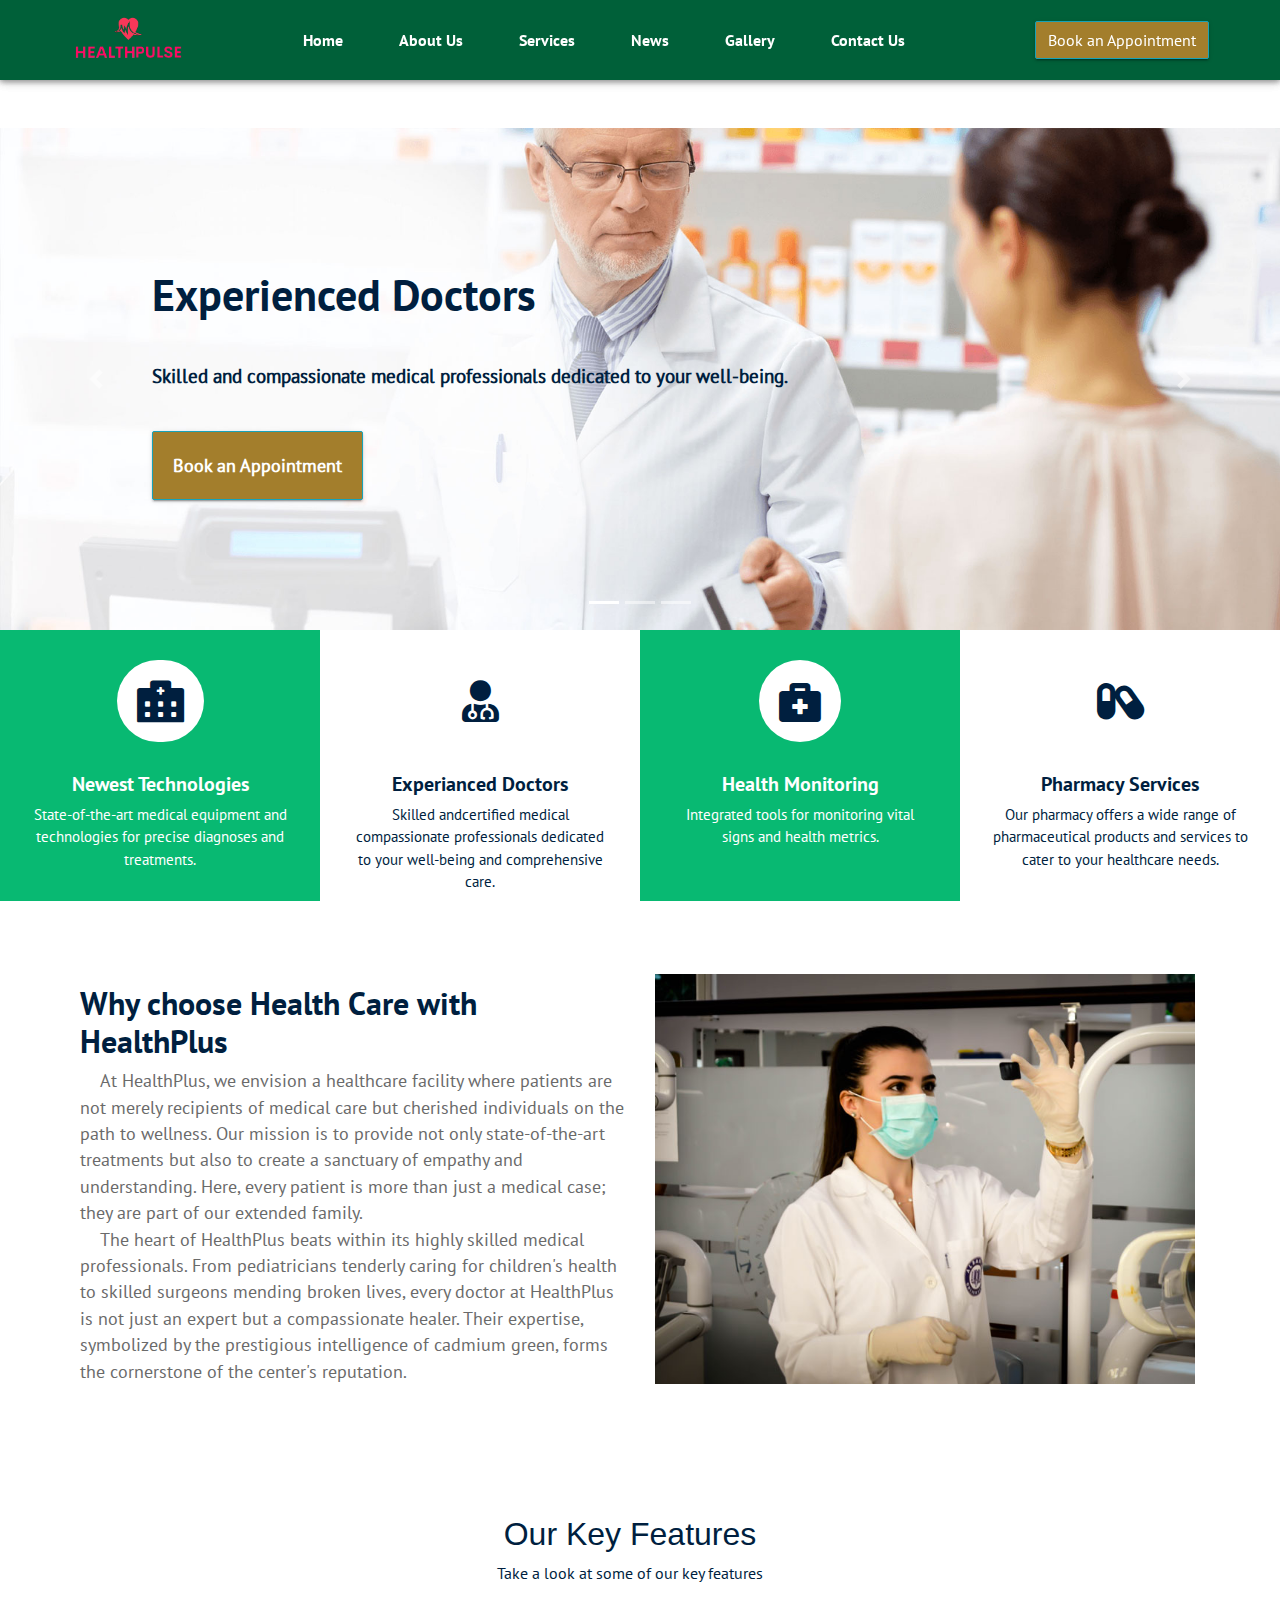
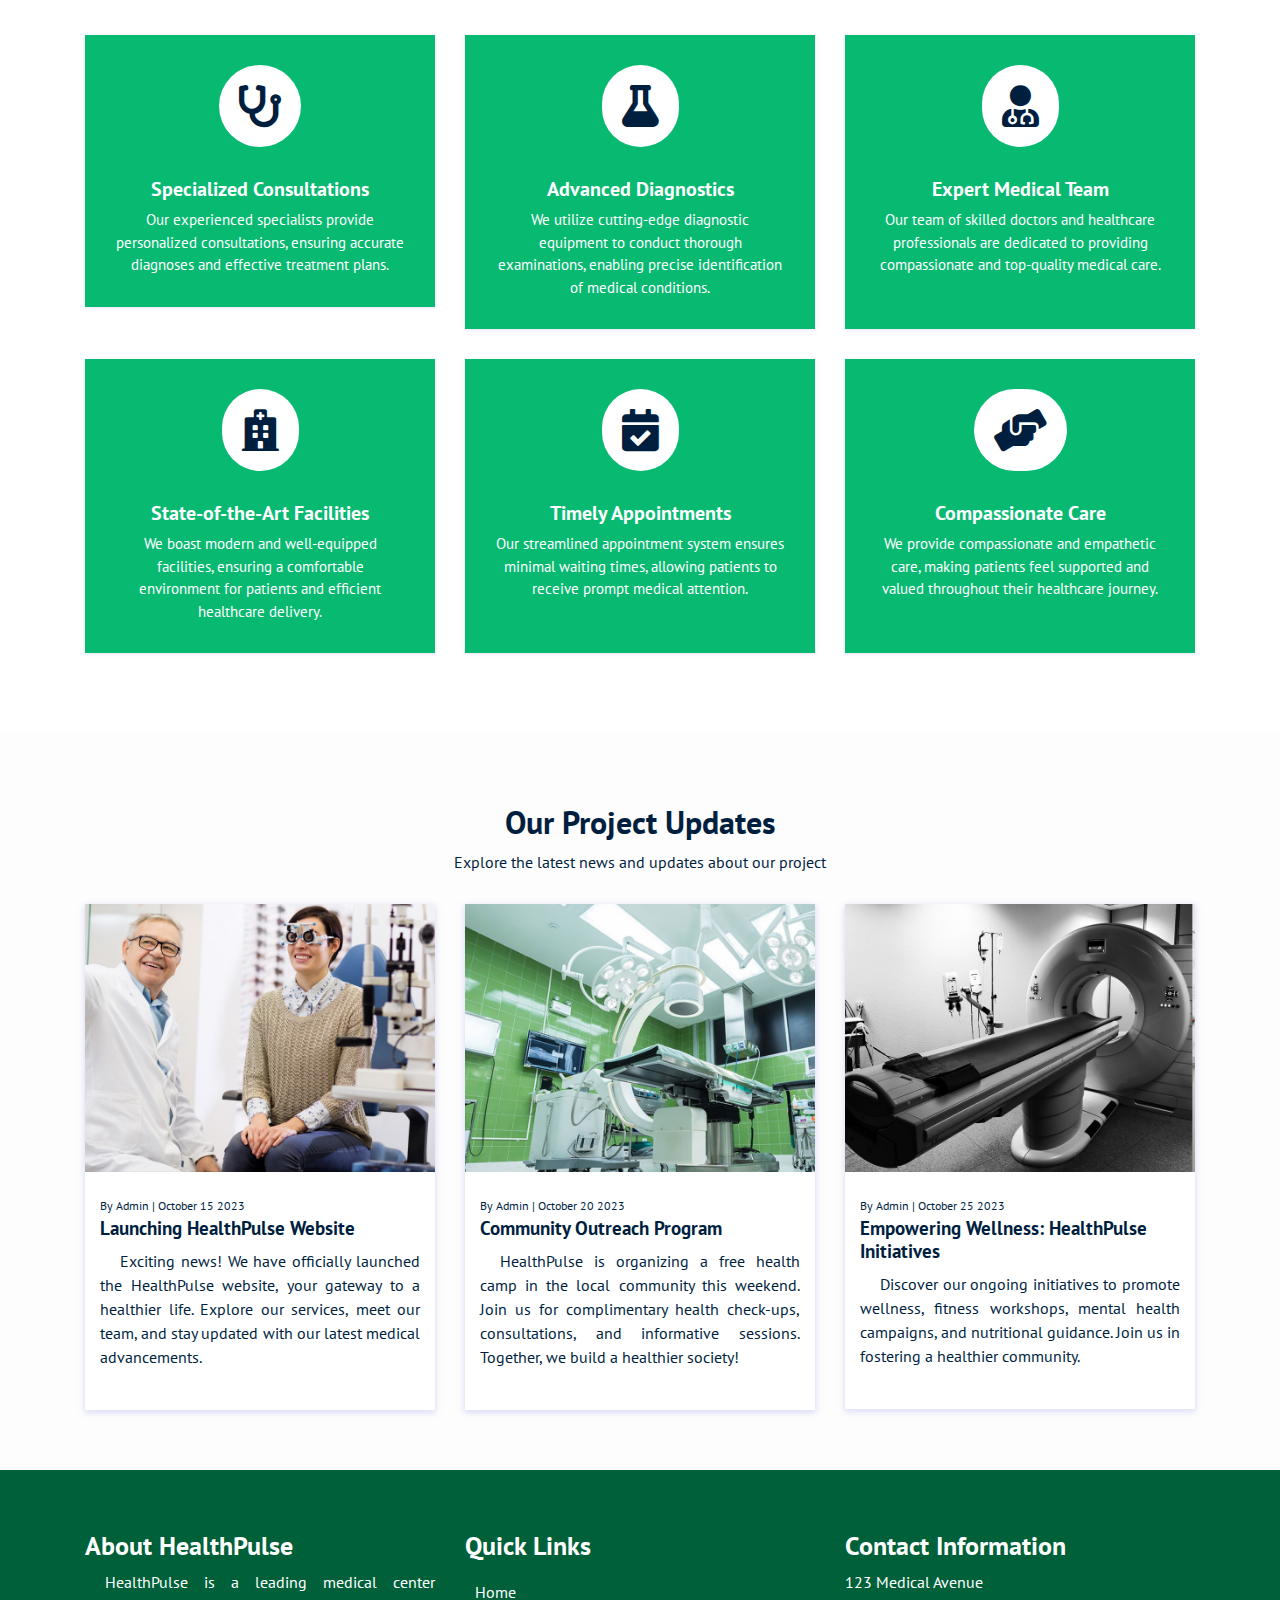
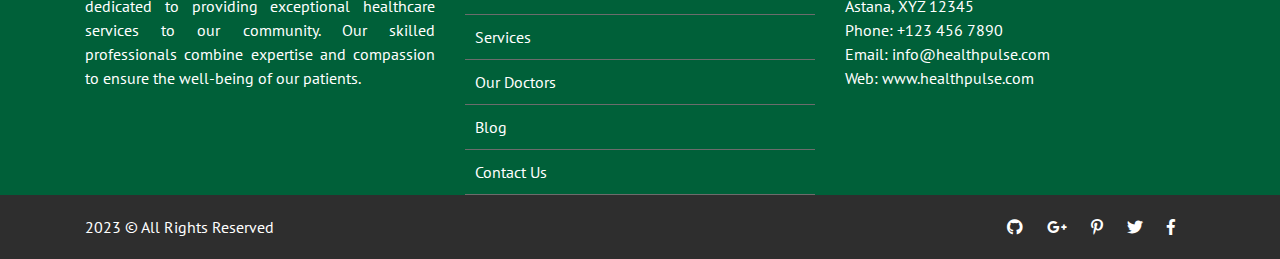
<file: ass4/index.html>
<!doctype html>
<html lang="en">

<head>
    <meta charset="utf-8">
    <meta name="viewport" content="width=device-width, initial-scale=1, shrink-to-fit=no">
    <title>HealthPulse Medical Center</title>
    <link rel="shortcut icon" href="assets/images/fav.png">
    <link rel="stylesheet" href="assets/css/bootstrap.min.css">
    <link rel="stylesheet" href="assets/css/fontawsom-all.min.css">
    <link rel="stylesheet" href="assets/css/animate.css">
    <link rel="stylesheet" type="text/css" href="assets/css/style.css" />
</head>

<body>
    <header>
        <div id="nav-head" class="header-nav">
            <div class="container">
                <div class="row">
                    <div class="col-lg-2 col-md-3 no-padding col-sm-12 nav-img">
                        <img src="assets/images/logo.png" alt="">
                        <a data-toggle="collapse" data-target="#menu" href="#menu"><i class="fas d-block d-md-none small-menu fa-bars"></i></a>
                    </div>
                    <div id="menu" class="col-lg-8 col-md-9 d-none d-md-block nav-item">
                        <ul>
                            <li><a href="index.html">Home</a></li>
                            <li><a href="about_us.html">About Us</a></li>
                            <li><a href="services.html">Services</a></li>
                            <li><a href="news.html">News</a></li>
                            <li><a href="gallery.html">Gallery</a></li>
                            <li><a href="contact_us.html">Contact Us</a></li>
                        </ul>
                    </div>  
                    <div class="col-sm-2 d-none d-lg-block appoint">
                        <button id="appointmentButton" class="btn btn-info appointment-button" onclick="redirectToAppointment()">Book an Appointment</button>
                    </div>
                </div>
            </div>
        </div>
        
    </header>

    <div class="slider-detail">

        <div id="carouselExampleIndicators" class="carousel slide" data-ride="carousel">
            <ol class="carousel-indicators">
                <li data-target="#carouselExampleIndicators" data-slide-to="0" class="active"></li>
                <li data-target="#carouselExampleIndicators" data-slide-to="1"></li>
                <li data-target="#carouselExampleIndicators" data-slide-to="2"></li>
            </ol>
            <div class="carousel-inner">
                <div class="carousel-item ">
                    <img class="d-block w-100" src="assets/images/slider/slider_1.jpg" alt="First slide">
                    <div class="carousel-caption fvgb d-none d-md-block">
                        <h5 class="animated bounceInDown">Newest Technologies</h5>
                        <p class="animated bounceInLeft">State-of-the-art medical equipment and technologies for precise diagnoses and treatments.</p>
                         
                         <div class="row vbh">
                             
                             <div class="btn btn-info animated bounceInUp appointment-button" onclick="redirectToAppointment()"> Book an Appointment </div>
                         </div>
                    </div>
                </div>
                
                <div class="carousel-item active">
                    <img class="d-block w-100" src="assets/images/slider/slider_3.jpg" alt="Third slide">
                     <div class="carousel-caption vdg-cur d-none d-md-block">
                        <h5 class="animated bounceInDown">Experienced Doctors</h5>
                        <p class="animated bounceInLeft">Skilled and compassionate medical professionals dedicated to your well-being.</p>
                         
                         <div class="row vbh">
                             
                             <div class="btn btn-info animated bounceInUp appointment-button" onclick="redirectToAppointment()"> Book an Appointment </div>
                         </div>
                    </div>
                </div>
                
            </div>
            <a class="carousel-control-prev" href="#carouselExampleIndicators" role="button" data-slide="prev">
                <span class="carousel-control-prev-icon" aria-hidden="true"></span>
                <span class="sr-only">Previous</span>
            </a>
            <a class="carousel-control-next" href="#carouselExampleIndicators" role="button" data-slide="next">
                <span class="carousel-control-next-icon" aria-hidden="true"></span>
                <span class="sr-only">Next</span>
            </a>
        </div>


    </div>


    <section class="key-features"> 
            <div class="row no-margin">
                <div class="col-lg-3 kvxol col-md-6">
                    <div class="single-key ky-1">
                        <i class="fas fa-hospital-alt"></i>
                        <h5>Newest Technologies</h5>
                        <p>State-of-the-art medical equipment and technologies for precise diagnoses and treatments.</p>
                    </div>
                </div>

                <div class="col-lg-3 kvxol  col-md-6">
                    <div class="single-key ky-2">
                        <i class="fas fa-user-md"></i>
                        <h5>Experianced Doctors</h5>
                        <p>Skilled andcertified medical compassionate professionals dedicated to your well-being and comprehensive care.</p>
                    </div>
                </div>

                <div class="col-lg-3 kvxol col-md-6">
                    <div class="single-key ky-1">
                        <i class="fas fa-briefcase-medical"></i>
                        <h5>Health Monitoring</h5>
                        <p>Integrated tools for monitoring vital signs and health metrics. <br> </br></p>
                    </div>
                </div>

                <div class="col-lg-3 kvxol col-md-6">
                    <div class="single-key ky-2">
                        <i class="fas fa-capsules"></i>
                        <h5>Pharmacy Services</h5>
                        <p>Our pharmacy offers a wide range of pharmaceutical products and services to cater to your healthcare needs.</p>
                    </div>
                </div>

     
               
            </div>
    </section>


    <section class="with-medical">
        <div class="container">
            <div class="row">
                <div class="col-lg-6 col-md-12 txtr">
                    <h4 style="color: #001F3F;">Why choose Health Care with <br>
                     <span>HealthPlus</span>   
                    </h4>
                    <p>At HealthPlus, we envision a healthcare facility where patients are not merely recipients of medical care but cherished individuals on the path to wellness. Our mission is to provide not only state-of-the-art treatments but also to create a sanctuary of empathy and understanding. Here, every patient is more than just a medical case; they are part of our extended family.</p>
                    <p>The heart of HealthPlus beats within its highly skilled medical professionals. From pediatricians tenderly caring for children's health to skilled surgeons mending broken lives, every doctor at HealthPlus is not just an expert but a compassionate healer. Their expertise, symbolized by the prestigious intelligence of cadmium green, forms the cornerstone of the center's reputation.</p>
                </div>
                <div class="col-lg-6 col-md-12">
                    <img src="assets/images/why.jpg" alt="">
                </div>
            </div>
        </div>
    </section>
    

    <section class="key-features department">
        <div class="container">
            <div class="inner-title">

                <h2 style="color: #001f3f">Our Key Features</h2>
                <p style="color: #001f3f">Take a look at some of our key features</p>
            </div>

            <div class="row">
                <div class="col-lg-4 col-md-6">
                    <div class="single-key">
                        <i class="fas fa-stethoscope"></i>
                        <h5>Specialized Consultations</h5>
                        <p class="keyf">Our experienced specialists provide personalized consultations, ensuring accurate diagnoses and effective treatment plans.</p>
                    </div>
                </div>
            
                <div class="col-lg-4 col-md-6">
                    <div class="single-key">
                        <i class="fas fa-flask"></i>
                        <h5>Advanced Diagnostics</h5>
                        <p >We utilize cutting-edge diagnostic equipment to conduct thorough examinations, enabling precise identification of medical conditions.</p>
                    </div>
                </div>
            
                <div class="col-lg-4 col-md-6">
                    <div class="single-key">
                       <i class="fas fa-user-md"></i>
                        <h5>Expert Medical Team</h5>
                        <p>Our team of skilled doctors and healthcare professionals are dedicated to providing compassionate and top-quality medical care. <br> </br></p>
                    </div>
                </div>
            
                <div class="col-lg-4 col-md-6">
                    <div class="single-key">
                        <i class="fas fa-hospital"></i>
                        <h5>State-of-the-Art Facilities</h5>
                        <p>We boast modern and well-equipped facilities, ensuring a comfortable environment for patients and efficient healthcare delivery.</p>
                    </div>
                </div>
            
                <div class="col-lg-4 col-md-6">
                    <div class="single-key">
                        <i class="fas fa-calendar-check"></i>
                        <h5>Timely Appointments</h5>
                        <p>Our streamlined appointment system ensures minimal waiting times, allowing patients to receive prompt medical attention.<br></br></p>
                    </div>
                </div>
            
                <div class="col-lg-4 col-md-6">
                    <div class="single-key">
                        <i class="fas fa-hands-helping"></i>
                        <h5>Compassionate Care</h5>
                        <p>We provide compassionate and empathetic care, making patients feel supported and valued throughout their healthcare journey.<br></br></p>
                    </div>
                </div>
            </div>

        </div>

    </section>


    <section class="our-blog">
        <div class="container">
            <div class="row session-title">
                <h2> Our Project Updates </h2>
                <p>Explore the latest news and updates about our project</p>
            </div>
            <div class="blog-row row">
                <div class="col-lg-4 col-md-6">
                    <div class="single-blog">
                        <figure>
                            <img src="assets/images/blog/blog_01.jpg" alt="Project Update 1">
                        </figure>
                        <div class="blog-detail">
                            <small>By Admin | October 15 2023</small>
                            <h4>Launching HealthPulse Website</h4>
                            <p>Exciting news! We have officially launched the HealthPulse website, your gateway to a healthier life. Explore our services, meet our team, and stay updated with our latest medical advancements.</p>
                            <div class="link">
                                <a href="">Read more </a><i class="fas fa-long-arrow-alt-right"></i>
                            </div>
                        </div>
                    </div>
                </div>
                <div class="col-lg-4 col-md-6">
                    <div class="single-blog">
                        <figure>
                            <img src="assets/images/blog/blog_02.jpg" alt="Project Update 2">
                        </figure>
                        <div class="blog-detail">
                            <small>By Admin | October 20 2023</small>
                            <h4>Community Outreach Program</h4>
                            <p>HealthPulse is organizing a free health camp in the local community this weekend. Join us for complimentary health check-ups, consultations, and informative sessions. Together, we build a healthier society!</p>
                            <div class="link">
                                <a href="">Read more </a><i class="fas fa-long-arrow-alt-right"></i>
                            </div>
                        </div>
                    </div>
                </div>
                <div class="col-lg-4 col-md-6">
                    <div class="single-blog">
                        <figure>
                            <img src="assets/images/blog/blog_03.jpg" alt="Project Update 3">
                        </figure>
                        <div class="blog-detail">
                            <small>By Admin | October 25 2023</small>
                            <h4>Empowering Wellness: HealthPulse Initiatives</h4>
                            <p>Discover our ongoing initiatives to promote wellness, fitness workshops, mental health campaigns, and nutritional guidance. Join us in fostering a healthier community.</p>
                            <div class="link">
                                <a href="">Read more </a><i class="fas fa-long-arrow-alt-right"></i>
                            </div>
                        </div>
                    </div>
                </div>
            </div>
        </div>
    </section>
    


    <footer class="footer">
        <div class="container">
            <div class="row">
                <div class="col-md-4 col-sm-12">
                    <h2>About HealthPulse</h2>
                    <p>
                        HealthPulse is a leading medical center dedicated to providing exceptional healthcare services to our community. Our skilled professionals combine expertise and compassion to ensure the well-being of our patients.
                    </p>
                </div>
                <div class="col-md-4 col-sm-12">
                    <h2>Quick Links</h2>
                    <ul class="list-unstyled link-list">
                        <li><a href="#home">Home</a></li>
                        <li><a href="#services">Services</a></li>
                        <li><a href="#doctors">Our Doctors</a></li>
                        <li><a href="#blog">Blog</a></li>
                        <li><a href="#contact">Contact Us</a></li>
                    </ul>
                </div>
                <div class="col-md-4 col-sm-12">
                    <h2>Contact Information</h2>
                    <address class="md-margin-bottom-40">
                        123 Medical Avenue <br>
                        Astana, XYZ 12345 <br>
                        Phone: +123 456 7890 <br>
                        Email: <a href="mailto:info@healthpulse.com">info@healthpulse.com</a><br>
                        Web: <a href="https://www.healthpulse.com">www.healthpulse.com</a>
                    </address>
                </div>
            </div>
        </div>
        

    </footer>
    <div class="copy">
            <div class="container">
                <a href="https://www.smarteyeapps.com/">2023 &copy; All Rights Reserved</a>
                
                <span>
                <a><i class="fab fa-github"></i></a>
                <a><i class="fab fa-google-plus-g"></i></a>
                <a><i class="fab fa-pinterest-p"></i></a>
                <a><i class="fab fa-twitter"></i></a>
                <a><i class="fab fa-facebook-f"></i></a>
        </span>
            </div>

        </div>

</body>

<script src="assets/js/jquery-3.2.1.min.js"></script>
<script src="assets/js/popper.min.js"></script>
<script src="assets/js/bootstrap.min.js"></script>
<script src="assets/plugins/scroll-fixed/jquery-scrolltofixed-min.js"></script>
<script src="assets/js/script.js"></script>


</html>
</file>
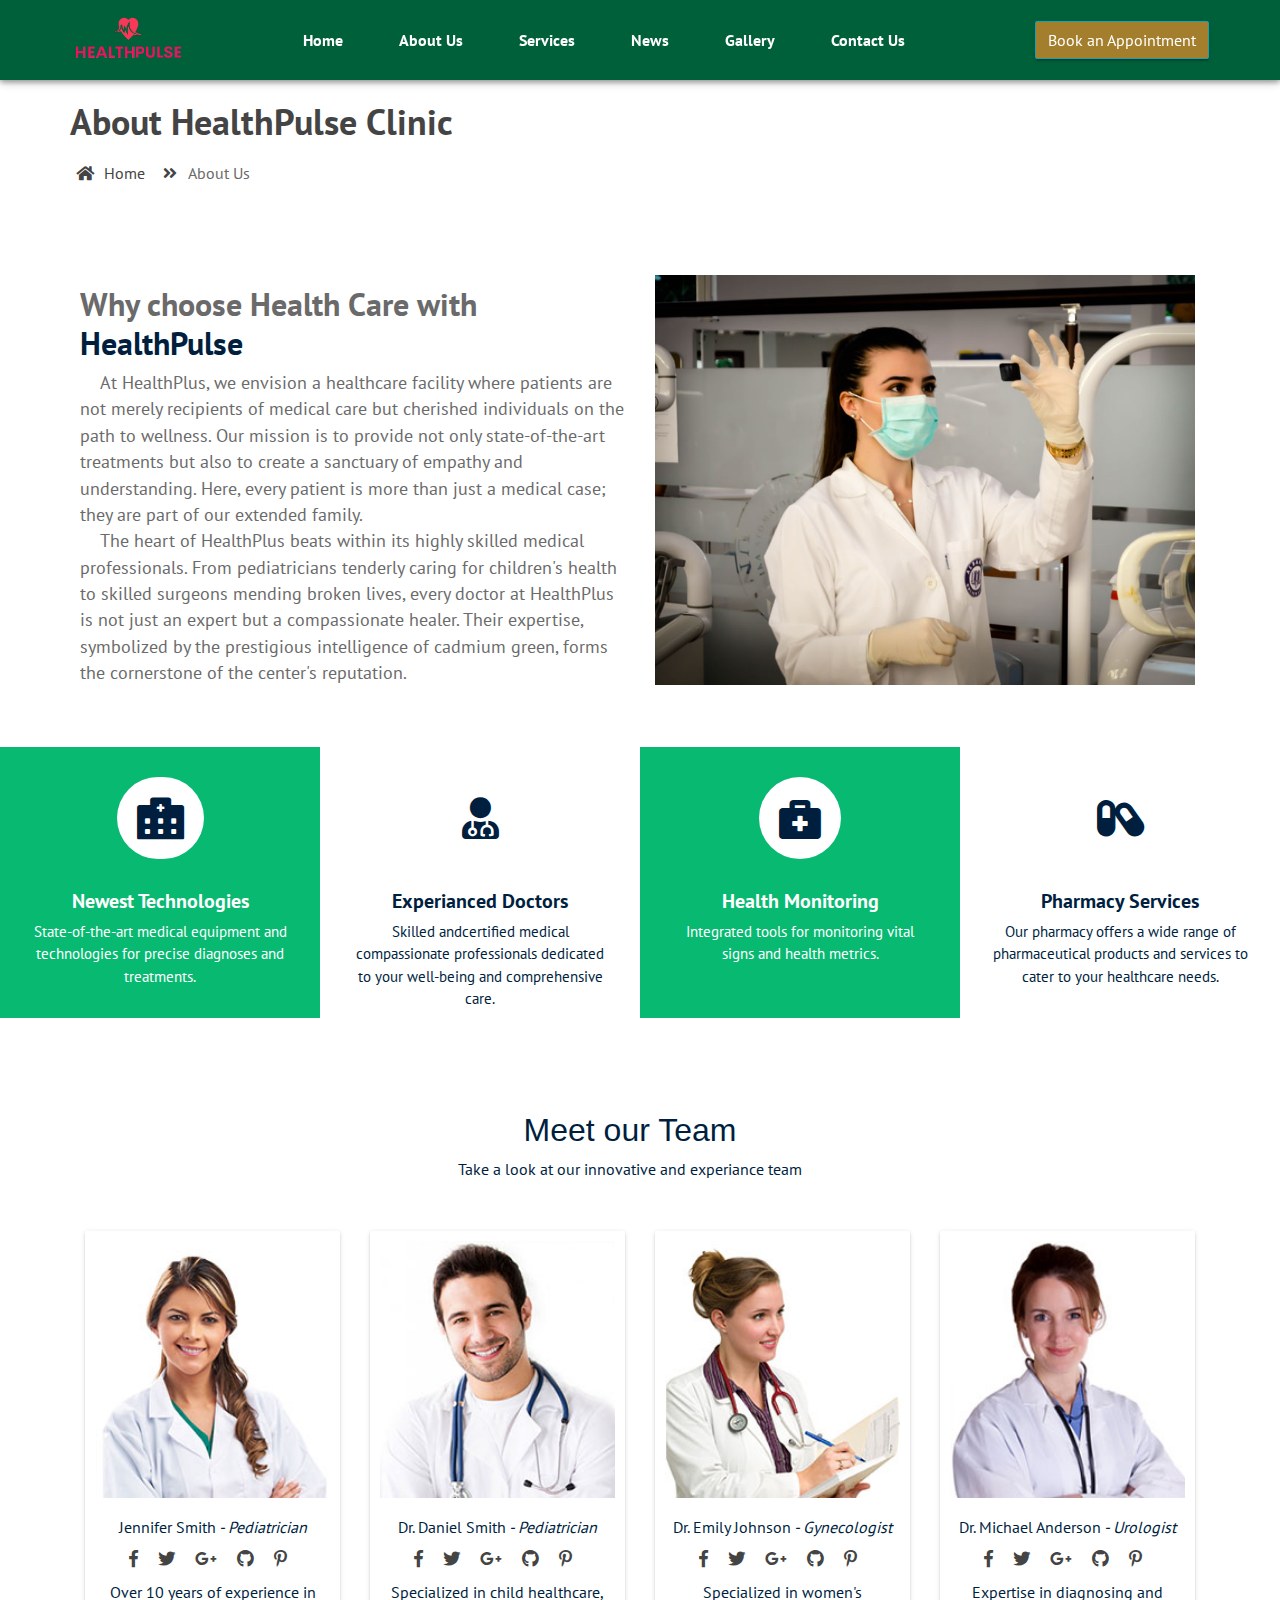
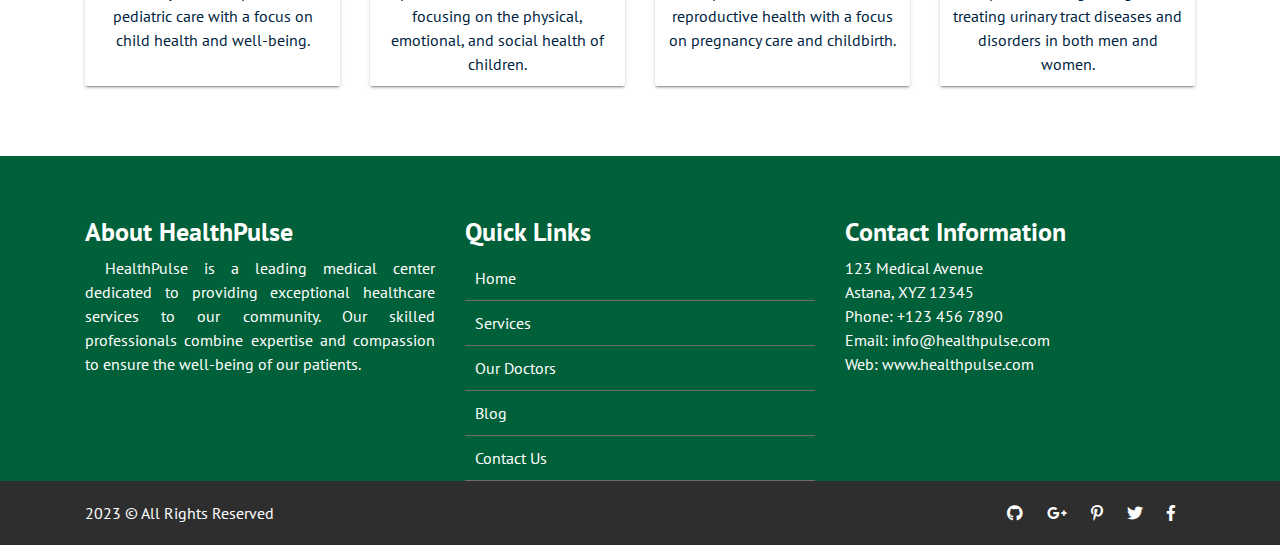
<file: ass4/about_us.html>
<!doctype html>
<html lang="en">

<head>
    <meta charset="utf-8">
    <meta name="viewport" content="width=device-width, initial-scale=1, shrink-to-fit=no">
    <title>HealthPulse Medical Center</title>
    <link rel="shortcut icon" href="assets/images/fav.png">
    <link rel="stylesheet" href="assets/css/bootstrap.min.css">
    <link rel="stylesheet" href="assets/css/fontawsom-all.min.css">
    <link rel="stylesheet" href="assets/css/animate.css">
    <link rel="stylesheet" type="text/css" href="assets/css/style.css">
</head>

<body>
    <header>
        <div id="nav-head" class="header-nav">
            <div class="container">
                <div class="row">
                    <div class="col-lg-2 col-md-3 no-padding col-sm-12 nav-img">
                        <img src="assets/images/logo.png" alt="">
                       <a data-toggle="collapse" data-target="#menu" href="#menu" ><i class="fas d-block d-md-none small-menu fa-bars"></i></a>
                    </div>
                    <div id="menu" class="col-lg-8 col-md-9 d-none d-md-block nav-item">
                        <ul>
                            <li><a href="index.html">Home</a></li>
                            <li><a href="about_us.html">About Us</a></li>
                            <li><a href="services.html">Services</a></li>
                            <li><a href="news.html">News</a></li>  
                            <li><a href="gallery.html">Gallery</a></li>
                            <li><a href="contact_us.html">Contact Us</a></li>
                        </ul>
                    </div>
                    <div class="col-sm-2 d-none d-lg-block appoint">
                        <button class="btn btn-info" onclick="redirectToAppointment()">Book an Appointment</button>
                    </div>
                </div>

            </div>
        </div>

    </header>

               <div class="page-nav no-margin row">
                   <div class="container">
                       <div class="row">
                           <h2>About HealthPulse Clinic</h2>
                           <ul>
                               <li> <a href="#"><i class="fas fa-home"></i> Home</a></li>
                               <li><i class="fas fa-angle-double-right"></i> About Us</li>
                           </ul>
                       </div>
                   </div>
               </div>
       


 <section class="with-medical">
                <div class="container">
                    <div class="row">
                        <div class="col-lg-6 col-md-12 txtr">
                            <h4>Why choose Health Care with <br>
                             <span>HealthPulse</span>   
                            </h4>
                            <p>At HealthPlus, we envision a healthcare facility where patients are not merely recipients of medical care but cherished individuals on the path to wellness. Our mission is to provide not only state-of-the-art treatments but also to create a sanctuary of empathy and understanding. Here, every patient is more than just a medical case; they are part of our extended family.</p>
                            <p>The heart of HealthPlus beats within its highly skilled medical professionals. From pediatricians tenderly caring for children's health to skilled surgeons mending broken lives, every doctor at HealthPlus is not just an expert but a compassionate healer. Their expertise, symbolized by the prestigious intelligence of cadmium green, forms the cornerstone of the center's reputation.</p>
                        </div>
                        <div class="col-lg-6 col-md-12">
                            <img src="assets/images/why.jpg" alt="">
                        </div>
                    </div>
                </div>
            </section>
    

            <section class="key-features"> 
                <div class="row no-margin">
                    <div class="col-lg-3 kvxol col-md-6">
                        <div class="single-key ky-1">
                            <i class="fas fa-hospital-alt"></i>
                            <h5>Newest Technologies</h5>
                            <p>State-of-the-art medical equipment and technologies for precise diagnoses and treatments.</p>
                        </div>
                    </div>
    
                    <div class="col-lg-3 kvxol  col-md-6">
                        <div class="single-key ky-2">
                            <i class="fas fa-user-md"></i>
                            <h5>Experianced Doctors</h5>
                            <p>Skilled andcertified medical compassionate professionals dedicated to your well-being and comprehensive care.</p>
                        </div>
                    </div>
    
                    <div class="col-lg-3 kvxol col-md-6">
                        <div class="single-key ky-1">
                            <i class="fas fa-briefcase-medical"></i>
                            <h5>Health Monitoring</h5>
                            <p>Integrated tools for monitoring vital signs and health metrics. <br> </br></p>
                        </div>
                    </div>
    
                    <div class="col-lg-3 kvxol col-md-6">
                        <div class="single-key ky-2">
                            <i class="fas fa-capsules"></i>
                            <h5>Pharmacy Services</h5>
                            <p>Our pharmacy offers a wide range of pharmaceutical products and services to cater to your healthcare needs.</p>
                        </div>
                    </div>
    
         
                   
                </div>
        </section>
    


    <section class="our-team">
        <div class="container">
            <div class="inner-title">
                <h2>Meet our Team</h2>
                <p>Take a look at our innovative and experiance team</p>
            </div>
            <div class="row team-member">
                <div class="col-md-3 col-sm-6">
                    <div class="user-card">
                        <div class="userar">
                            <img class="teammempic" alt="" src="assets/images/team/team-memb2.jpg">
                        </div>
                        <div class="detfs">
                            <p>Jennifer Smith<i> - Pediatrician</i></p>
                            <ul>
                                <li><a href="#"><i class="fab fa-facebook-f fa-lg"></i></a></li>
                                <li><a href="#"><i class="fab fa-twitter fa-lg"></i></a></li>
                                <li><a href="#"><i class="fab fa-google-plus-g fa-lg"></i></a></li>
                                <li><a href="#"><i class="fab fa-github fa-lg"></i></a></li>
                                <li><a href="#"><i class="fab fa-pinterest-p fa-lg"></i></a></li>
                            </ul>
                            <br>
                            <p>Over 10 years of experience in pediatric care with a focus on child health and well-being.<br></br></p>
                        </div>
                    </div>
                </div>
                <div class="col-md-3 col-sm-6">
                    <div class="user-card">
                        <div class="userar">
                            <img class="teammempic" alt="" src="assets/images/team/team-memb1.jpg">
                        </div>
                        <div class="detfs">
                            <p>Dr. Daniel Smith<i> - Pediatrician</i></p>
                            <ul>
                                <li><a href="#"><i class="fab fa-facebook-f fa-lg"></i></a></li>
                                <li><a href="#"><i class="fab fa-twitter fa-lg"></i></a></li>
                                <li><a href="#"><i class="fab fa-google-plus-g fa-lg"></i></a></li>
                                <li><a href="#"><i class="fab fa-github fa-lg"></i></a></li>
                                <li><a href="#"><i class="fab fa-pinterest-p fa-lg"></i></a></li>
                            </ul>
                            <br>
                            <p>Specialized in child healthcare, focusing on the physical, emotional, and social health of children.</p>
                        </div>
                    </div>
                </div>
                
                <div class="col-md-3 col-sm-6">
                    <div class="user-card">
                        <div class="userar">
                            <img class="teammempic" alt="" src="assets/images/team/team-memb3.jpg">
                        </div>
                        <div class="detfs">
                            <p>Dr. Emily Johnson<i> - Gynecologist</i></p>
                            <ul>
                                <li><a href="#"><i class="fab fa-facebook-f fa-lg"></i></a></li>
                                <li><a href="#"><i class="fab fa-twitter fa-lg"></i></a></li>
                                <li><a href="#"><i class="fab fa-google-plus-g fa-lg"></i></a></li>
                                <li><a href="#"><i class="fab fa-github fa-lg"></i></a></li>
                                <li><a href="#"><i class="fab fa-pinterest-p fa-lg"></i></a></li>
                            </ul>
                            <br>
                            <p>Specialized in women's reproductive health with a focus on pregnancy care and childbirth.<br></br></p>
                        </div>
                    </div>
                </div>
                
                <div class="col-md-3 col-sm-6">
                    <div class="user-card">
                        <div class="userar">
                            <img class="teammempic" alt="" src="assets/images/team/team-memb4.jpg">
                        </div>
                        <div class="detfs">
                            <p>Dr. Michael Anderson<i> - Urologist</i></p>
                            <ul>
                                <li><a href="#"><i class="fab fa-facebook-f fa-lg"></i></a></li>
                                <li><a href="#"><i class="fab fa-twitter fa-lg"></i></a></li>
                                <li><a href="#"><i class="fab fa-google-plus-g fa-lg"></i></a></li>
                                <li><a href="#"><i class="fab fa-github fa-lg"></i></a></li>
                                <li><a href="#"><i class="fab fa-pinterest-p fa-lg"></i></a></li>
                            </ul>
                            <br>
                            <p>Expertise in diagnosing and treating urinary tract diseases and disorders in both men and women.</p>
                        </div>
                    </div>
                </div>
            </div>
        </div>
    </section>




    <footer class="footer">
        <div class="container">
            <div class="row">
                <div class="col-md-4 col-sm-12">
                    <h2>About HealthPulse</h2>
                    <p>
                    HealthPulse is a leading medical center dedicated to providing exceptional healthcare services to our community. Our skilled professionals combine expertise and compassion to ensure the well-being of our patients.
                    </p>
                </div>
                <div class="col-md-4 col-sm-12">
                    <h2>Quick Links</h2>
                    <ul class="list-unstyled link-list">
                        <li><a href="#home">Home</a></li>
                        <li><a href="#services">Services</a></li>
                        <li><a href="#doctors">Our Doctors</a></li>
                        <li><a href="#blog">Blog</a></li>
                        <li><a href="#contact">Contact Us</a></li>
                    </ul>
                </div>
                <div class="col-md-4 col-sm-12">
                    <h2>Contact Information</h2>
                    <address class="md-margin-bottom-40">
                        123 Medical Avenue <br>
                        Astana, XYZ 12345 <br>
                        Phone: +123 456 7890 <br>
                        Email: <a href="mailto:info@healthpulse.com">info@healthpulse.com</a><br>
                        Web: <a href="https://www.healthpulse.com">www.healthpulse.com</a>
                    </address>
                </div>
            </div>
        </div>
        

    </footer>
    <div class="copy">
            <div class="container">
                <a href="https://www.smarteyeapps.com/">2023 &copy; All Rights Reserved</a>
                
                <span>
                <a><i class="fab fa-github"></i></a>
                <a><i class="fab fa-google-plus-g"></i></a>
                <a><i class="fab fa-pinterest-p"></i></a>
                <a><i class="fab fa-twitter"></i></a>
                <a><i class="fab fa-facebook-f"></i></a>
        </span>
            </div>

        </div>


</body>

<script src="assets/js/jquery-3.2.1.min.js"></script>
<script src="assets/js/popper.min.js"></script>
<script src="assets/js/bootstrap.min.js"></script>
<script src="assets/plugins/scroll-fixed/jquery-scrolltofixed-min.js"></script>
<script src="assets/js/script.js"></script>


</html>
</file>
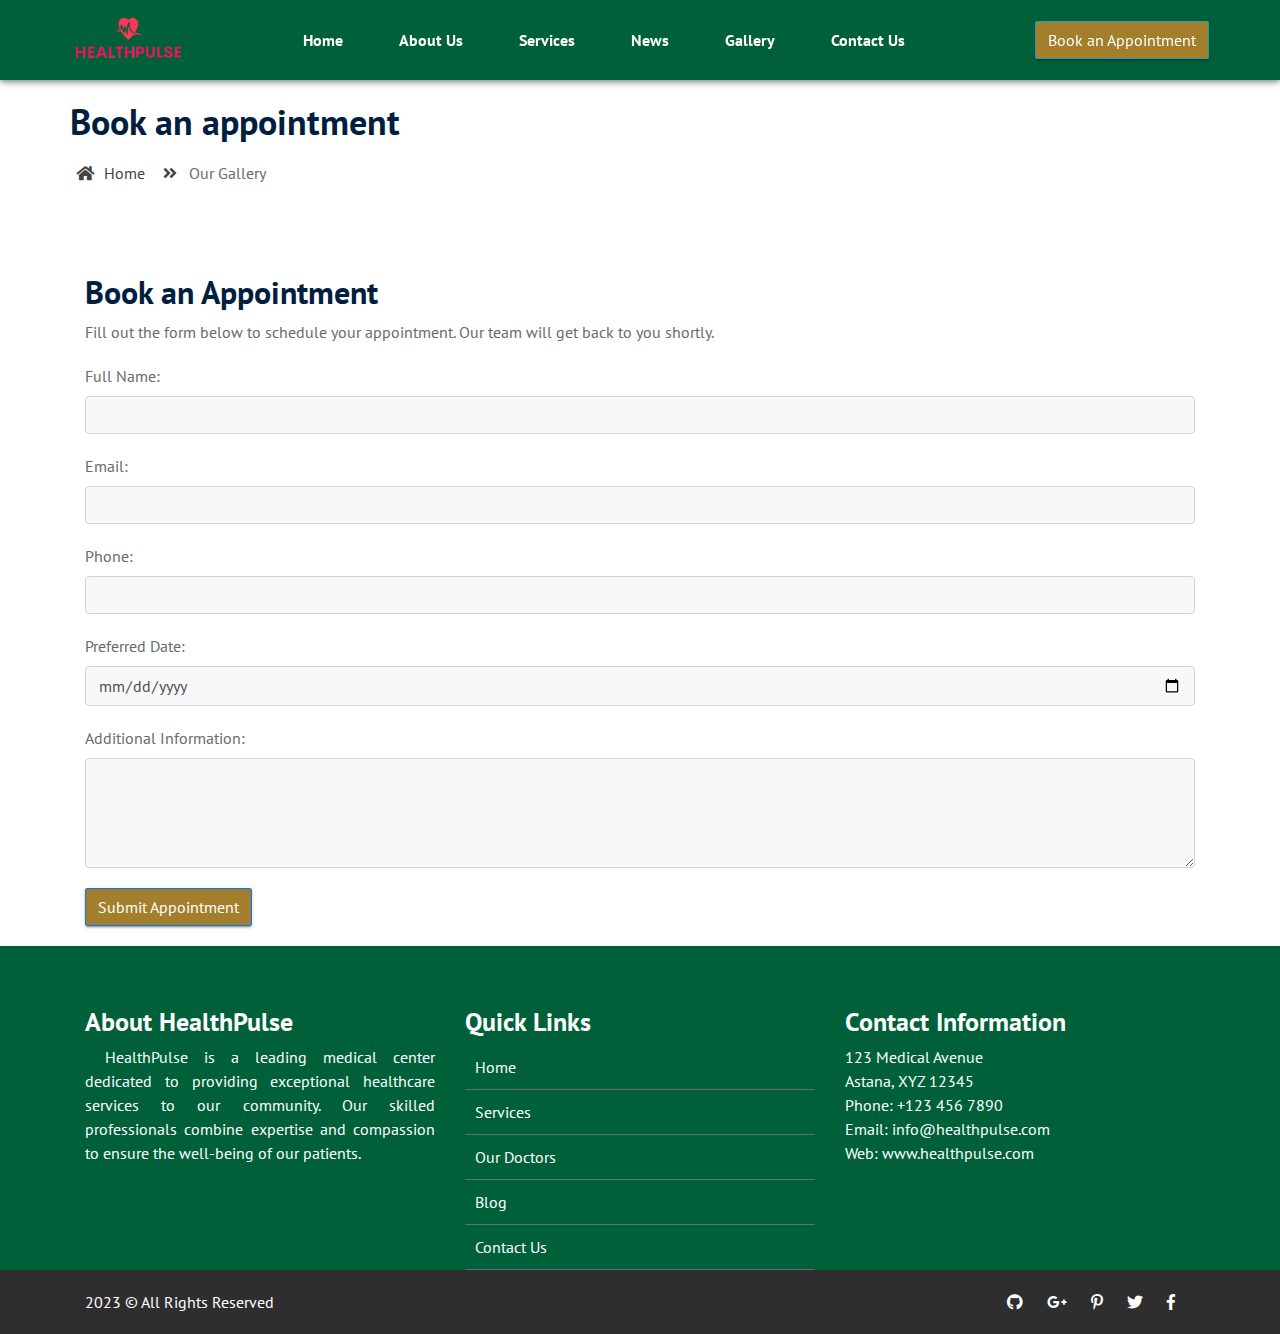
<file: ass4/bookanappointment.html>
<!doctype html>
<html lang="en">

<head>
    <meta charset="utf-8">
    <meta name="viewport" content="width=device-width, initial-scale=1, shrink-to-fit=no">
    <title>HealthPulse Medical Center</title>
    <link rel="shortcut icon" href="assets/images/fav.png">
    <link rel="stylesheet" href="assets/css/bootstrap.min.css">
    <link rel="stylesheet" href="assets/css/fontawsom-all.min.css">
    <link rel="stylesheet" href="assets/css/animate.css">
    <link rel="stylesheet" type="text/css" href="assets/css/style.css">
</head>

<body">
    <header>
        <div id="nav-head" class="header-nav">
            <div class="container">
                <div class="row">
                    <div class="col-lg-2 col-md-3 no-padding col-sm-12 nav-img">
                        <img src="assets/images/logo.png" alt="">
                        <a data-toggle="collapse" data-target="#menu" href="#menu"><i class="fas d-block d-md-none small-menu fa-bars"></i></a>
                    </div>
                    <div id="menu" class="col-lg-8 col-md-9 d-none d-md-block nav-item">
                        <ul>
                            <li><a href="index.html">Home</a></li>
                            <li><a href="about_us.html">About Us</a></li>
                            <li><a href="services.html">Services</a></li>
                            <li><a href="news.html">News</a></li>
                            <li><a href="gallery.html">Gallery</a></li>
                            <li><a href="contact_us.html">Contact Us</a></li>
                        </ul>
                    </div>
                    <div class="col-sm-2 d-none d-lg-block appoint">
                        <button id="appointmentButton" class="btn btn-info appointment-button" onclick="redirectToAppointment()">Book an Appointment</button>
                    </div>
                </div>
            </div>
        </div>
        
    </header>

    <div class="page-nav no-margin row">
        <div class="container">
            <div class="row">
                <h2 style="color: #001f3f">Book an appointment</h2>
                <ul>
                    <li> <a href="#"><i class="fas fa-home"></i> Home</a></li>
                    <li><i class="fas fa-angle-double-right"></i> Our Gallery</li>
                </ul>
            </div>
        </div>
    </div>

    <div class="container mt-5">
        <h2 style="color:#001f3f">Book an Appointment</h2>
        <p>Fill out the form below to schedule your appointment. Our team will get back to you shortly.</p>
    
        <form id="appointmentForm">
            <div class="form-group">
                <label for="fullName">Full Name:</label>
                <input type="text" class="form-control" id="fullName" name="fullName" required>
            </div>
    
            <div class="form-group">
                <label for="email">Email:</label>
                <input type="email" class="form-control" id="email" name="email" required>
            </div>
    
            <div class="form-group">
                <label for="phone">Phone:</label>
                <input type="tel" class="form-control" id="phone" name="phone" required>
            </div>
    
            <div class="form-group">
                <label for="preferredDate">Preferred Date:</label>
                <input type="date" class="form-control" id="preferredDate" name="preferredDate" required>
            </div>
    
            <div class="form-group">
                <label for="message">Additional Information:</label>
                <textarea class="form-control" id="message" name="message" rows="4"></textarea>
            </div>
    
            <button type="button" class="btn btn-primary" id="submitAppointment" style="background-color: #a37e2c; margin-bottom: 20px;">Submit Appointment</button>
        </form>
    
        <div id="confirmationMessage" class="mt-3" style="display: none; margin-bottom: 20px;">
            <h3>Appointment Submitted!</h3>
            <p>Thank you for choosing our clinic. We will review your information and contact you shortly to confirm the appointment.</p>
        </div>
    </div>

<footer class="footer">
    <div class="container">
        <div class="row">
            <div class="col-md-4 col-sm-12">
                <h2>About HealthPulse</h2>
                <p>
                    HealthPulse is a leading medical center dedicated to providing exceptional healthcare services to our community. Our skilled professionals combine expertise and compassion to ensure the well-being of our patients.
                </p>
            </div>
            <div class="col-md-4 col-sm-12">
                <h2>Quick Links</h2>
                <ul class="list-unstyled link-list">
                    <li><a href="#home">Home</a></li>
                    <li><a href="#services">Services</a></li>
                    <li><a href="#doctors">Our Doctors</a></li>
                    <li><a href="#blog">Blog</a></li>
                    <li><a href="#contact">Contact Us</a></li>
                </ul>
            </div>
            <div class="col-md-4 col-sm-12">
                <h2>Contact Information</h2>
                <address class="md-margin-bottom-40">
                    123 Medical Avenue <br>
                    Astana, XYZ 12345 <br>
                    Phone: +123 456 7890 <br>
                    Email: <a href="mailto:info@healthpulse.com">info@healthpulse.com</a><br>
                    Web: <a href="https://www.healthpulse.com">www.healthpulse.com</a>
                </address>
            </div>
        </div>
    </div>
    

</footer>
<div class="copy">
        <div class="container">
            <a href="https://www.smarteyeapps.com/">2023 &copy; All Rights Reserved</a>
            
            <span>
            <a><i class="fab fa-github"></i></a>
            <a><i class="fab fa-google-plus-g"></i></a>
            <a><i class="fab fa-pinterest-p"></i></a>
            <a><i class="fab fa-twitter"></i></a>
            <a><i class="fab fa-facebook-f"></i></a>
    </span>
        </div>

    </div>

</body>

<script src="assets/js/jquery-3.2.1.min.js"></script>
<script src="assets/js/popper.min.js"></script>
<script src="assets/js/bootstrap.min.js"></script>
<script src="assets/plugins/scroll-fixed/jquery-scrolltofixed-min.js"></script>
<script src="assets/js/script.js"></script>


</html>
</file>
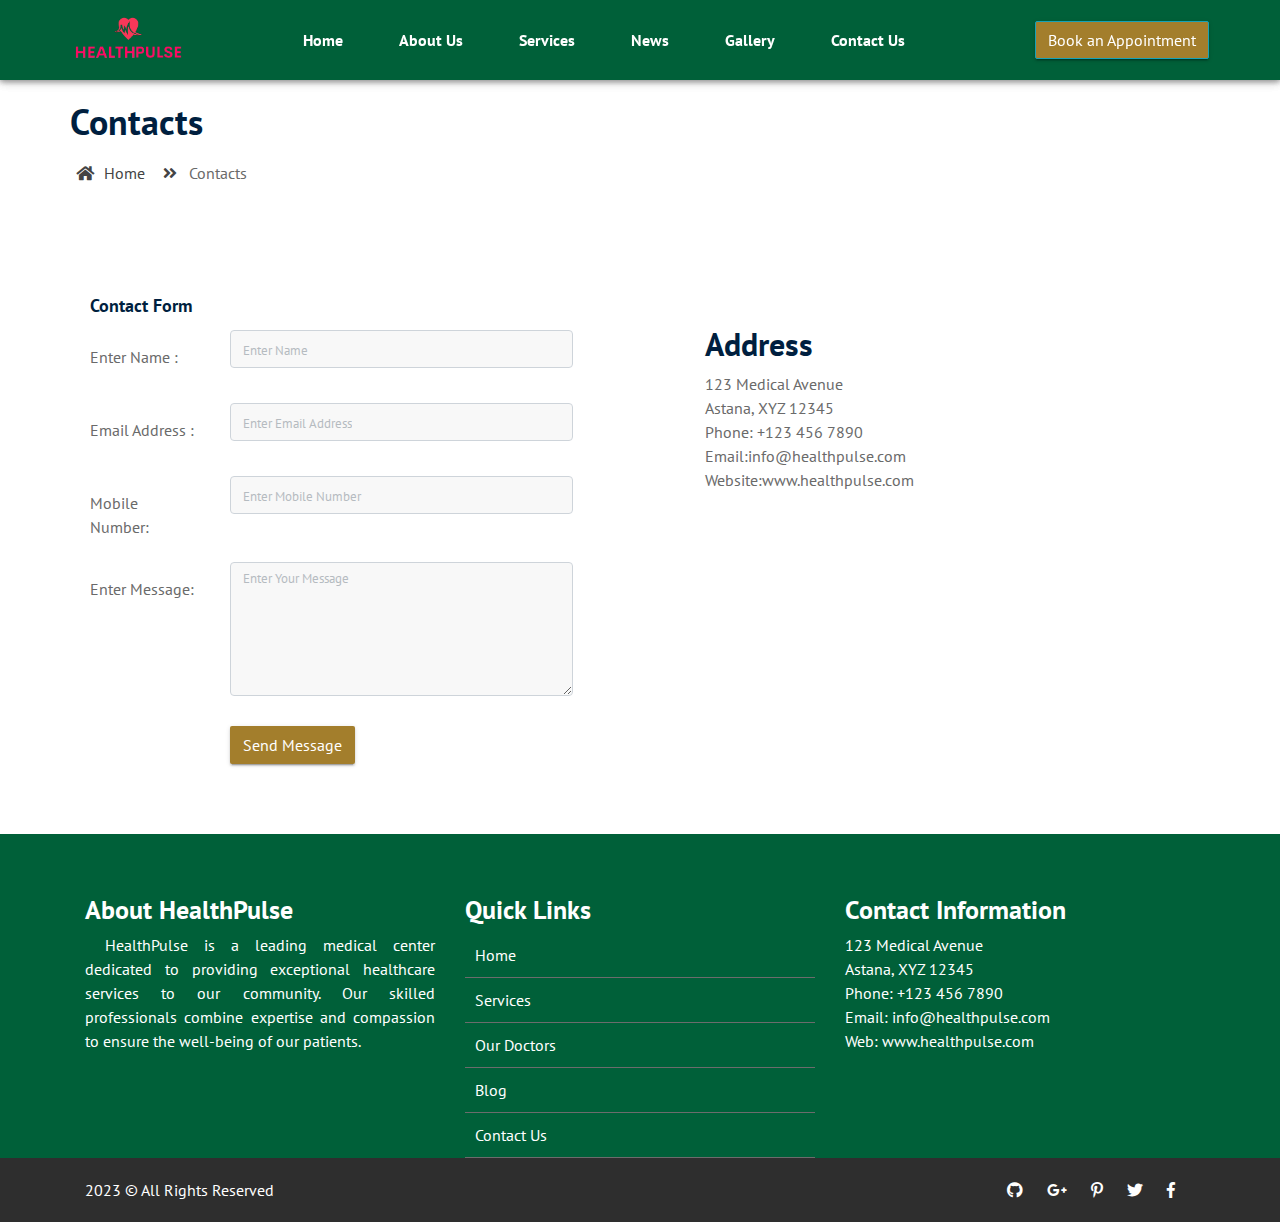
<file: ass4/contact_us.html>
<!doctype html>
<html lang="en">

<head>
    <meta charset="utf-8">
    <meta name="viewport" content="width=device-width, initial-scale=1, shrink-to-fit=no">
    <title>HealthPulse Medical Center</title>
    <link rel="shortcut icon" href="assets/images/fav.png">
    <link rel="stylesheet" href="assets/css/bootstrap.min.css">
    <link rel="stylesheet" href="assets/css/fontawsom-all.min.css">
    <link rel="stylesheet" href="assets/css/animate.css">
    <link rel="stylesheet" type="text/css" href="assets/css/style.css" />
</head>


<body>

        <header>

        <div id="nav-head" class="header-nav">
            <div class="container">
                <div class="row">
                    <div class="col-lg-2 col-md-3 no-padding col-sm-12 nav-img">
                        <img src="assets/images/logo.png" alt="">
                       <a data-toggle="collapse" data-target="#menu" href="#menu" ><i class="fas d-block d-md-none small-menu fa-bars"></i></a>
                    </div>
                    <div id="menu" class="col-lg-8 col-md-9 d-none d-md-block nav-item">
                        <ul>
                            <li><a href="index.html">Home</a></li>
                            <li><a href="about_us.html">About Us</a></li>
                            <li><a href="services.html">Services</a></li>
                            <li><a href="news.html">News</a></li>  
                            <li><a href="gallery.html">Gallery</a></li>
                            <li><a href="contact_us.html">Contact Us</a></li>
                        </ul>
                    </div>
                    <div class="col-sm-2 d-none d-lg-block appoint">
                        <button class="btn btn-info">Book an Appointment</button>
                    </div>
                </div>

            </div>
        </div>

    </header>


               <div class="page-nav no-margin row">
                   <div class="container">
                       <div class="row">
                           <h2 style="color: #001f3f">Contacts</h2>
                           <ul>
                               <li> <a href="#"><i class="fas fa-home"></i> Home</a></li>
                               <li><i class="fas fa-angle-double-right"></i> Contacts</li>
                           </ul>
                       </div>
                   </div>
               </div>
       

      <div class="row contact-rooo no-margin">
        <div class="container">
           <div class="row">
               
          
            <div style="padding:20px" class="col-sm-6">
            <h2 style="font-size:18px; color: #001f3f">Contact Form</h2>
                <div class="row">
                    <div style="padding-top:10px;" class="col-sm-3"><label>Enter Name :</label></div>
                    <div class="col-sm-8"><input type="text" placeholder="Enter Name" name="name" class="form-control input-sm"  ></div>
                </div>
                <div style="margin-top:10px;" class="row">
                    <div style="padding-top:10px;" class="col-sm-3"><label>Email Address :</label></div>
                    <div class="col-sm-8"><input type="text" name="name" placeholder="Enter Email Address" class="form-control input-sm"  ></div>
                </div>
                 <div style="margin-top:10px;" class="row">
                    <div style="padding-top:10px;" class="col-sm-3"><label>Mobile Number:</label></div>
                    <div class="col-sm-8"><input type="text" name="name" placeholder="Enter Mobile Number" class="form-control input-sm"  ></div>
                </div>
                 <div style="margin-top:10px;" class="row">
                    <div style="padding-top:10px;" class="col-sm-3"><label>Enter  Message:</label></div>
                    <div class="col-sm-8">
                      <textarea rows="5" placeholder="Enter Your Message" class="form-control input-sm"></textarea>
                    </div>
                </div>
                 <div style="margin-top:10px;" class="row">
                    <div style="padding-top:10px;" class="col-sm-3"><label></label></div>
                    <div class="col-sm-8">
                     <button class="btn appointment-button">Send Message</button>
                    </div>
                </div>
            </div>
             <div class="col-sm-6">
                    
                  <div style="margin:50px" class="serv"> 
                
               
             
                              
              
          <h2 style="margin-top:10px; color: #001f3f">Address</h2>

          123 Medical Avenue          <br>
          Astana, XYZ 12345 <br>
          Phone: +123 456 7890<br>

    Email:info@healthpulse.com<br>
    Website:www.healthpulse.com<br>

 
       
            
                
                
              
           </div>    
                
             
         </div>

            </div>
        </div>
        
      </div>



      <footer class="footer">
        <div class="container">
            <div class="row">
                <div class="col-md-4 col-sm-12">
                    <h2>About HealthPulse</h2>
                    <p>
                    HealthPulse is a leading medical center dedicated to providing exceptional healthcare services to our community. Our skilled professionals combine expertise and compassion to ensure the well-being of our patients.
                    </p>
                </div>
                <div class="col-md-4 col-sm-12">
                    <h2>Quick Links</h2>
                    <ul class="list-unstyled link-list">
                        <li><a href="#home">Home</a></li>
                        <li><a href="#services">Services</a></li>
                        <li><a href="#doctors">Our Doctors</a></li>
                        <li><a href="#blog">Blog</a></li>
                        <li><a href="#contact">Contact Us</a></li>
                    </ul>
                </div>
                <div class="col-md-4 col-sm-12">
                    <h2>Contact Information</h2>
                    <address class="md-margin-bottom-40">
                        123 Medical Avenue <br>
                        Astana, XYZ 12345 <br>
                        Phone: +123 456 7890 <br>
                        Email: <a href="mailto:info@healthpulse.com">info@healthpulse.com</a><br>
                        Web: <a href="https://www.healthpulse.com">www.healthpulse.com</a>
                    </address>
                </div>
            </div>
        </div>
        

    </footer>
    <div class="copy">
            <div class="container">
                <a href="https://www.smarteyeapps.com/">2023 &copy; All Rights Reserved</a>
                
                <span>
                <a><i class="fab fa-github"></i></a>
                <a><i class="fab fa-google-plus-g"></i></a>
                <a><i class="fab fa-pinterest-p"></i></a>
                <a><i class="fab fa-twitter"></i></a>
                <a><i class="fab fa-facebook-f"></i></a>
        </span>
            </div>

        </div>


</body>

<script src="assets/js/jquery-3.2.1.min.js"></script>
<script src="assets/js/popper.min.js"></script>
<script src="assets/js/bootstrap.min.js"></script>
<script src="assets/plugins/scroll-fixed/jquery-scrolltofixed-min.js"></script>
<script src="assets/js/script.js"></script>


</html>
</file>
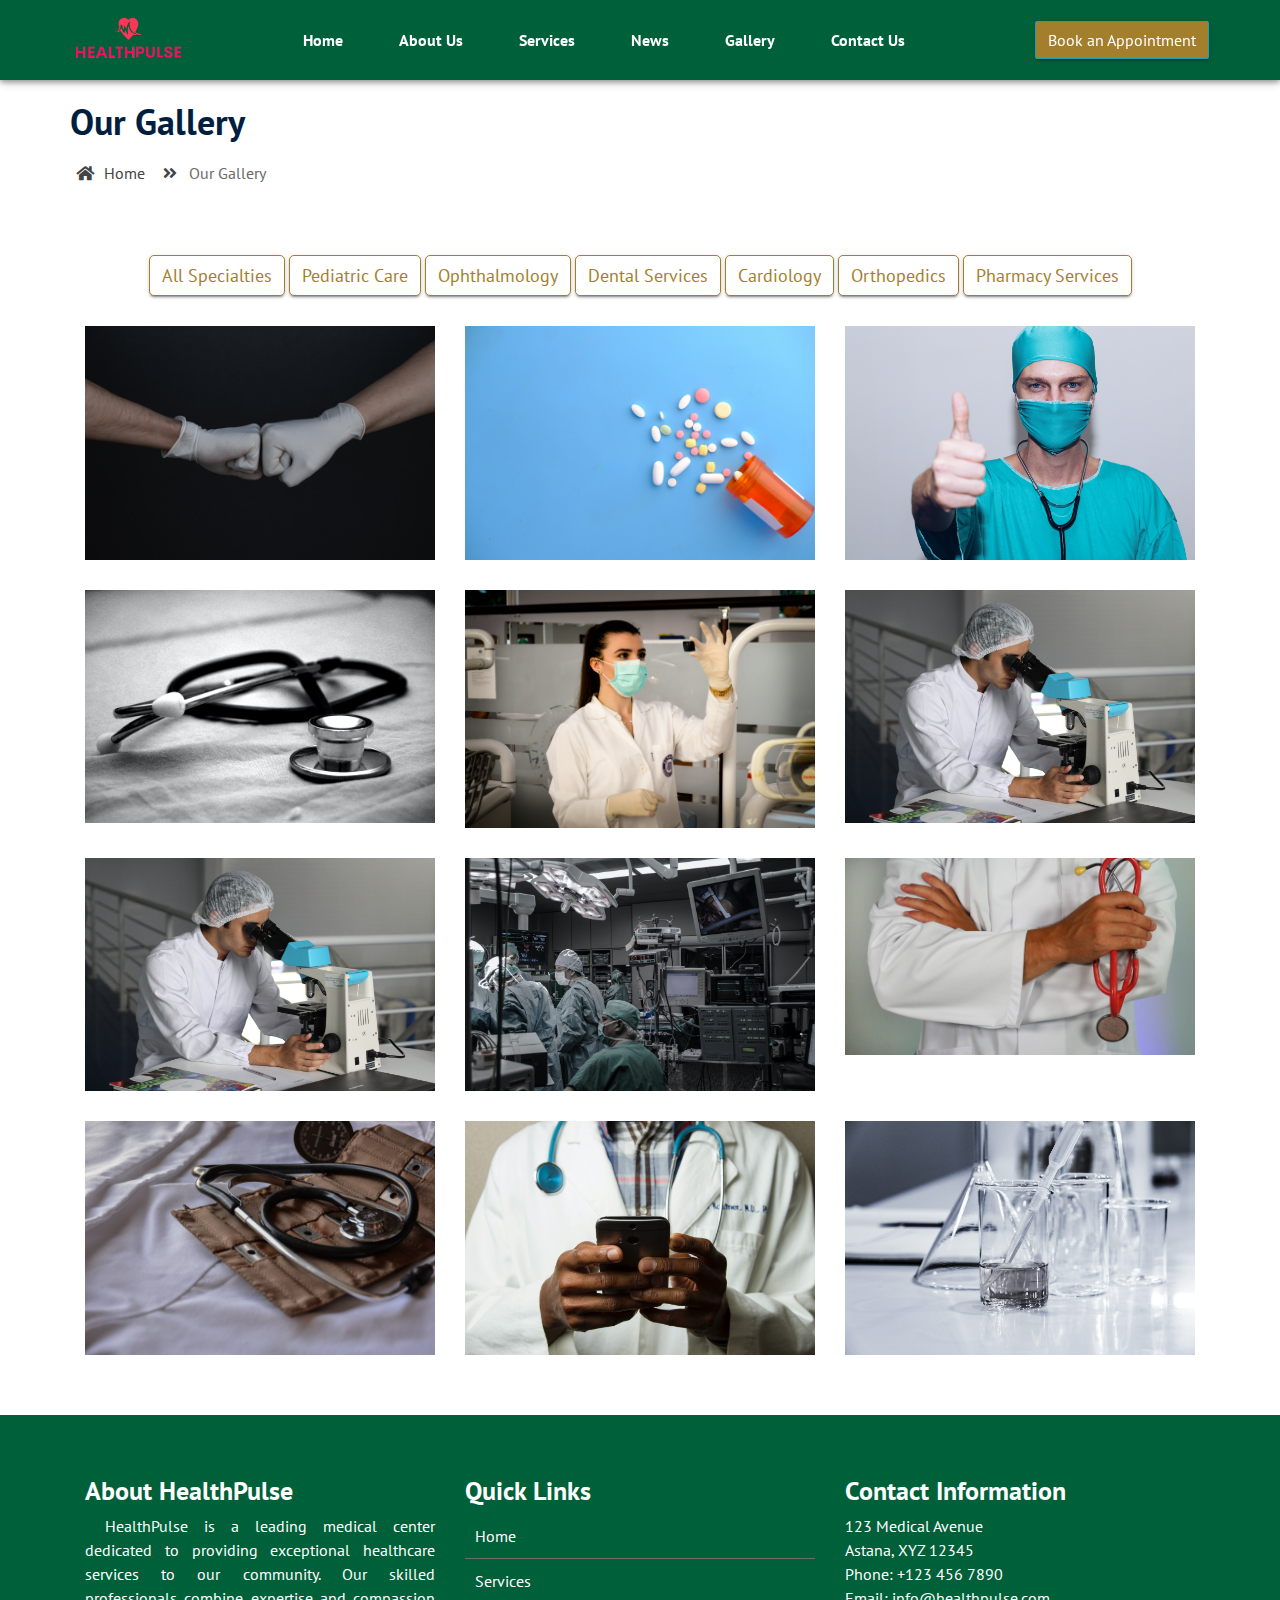
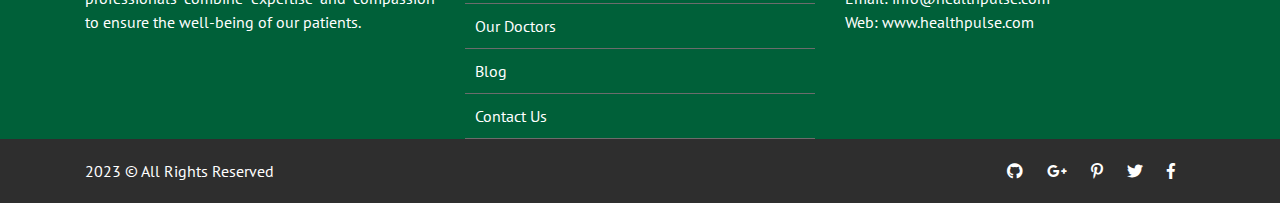
<file: ass4/gallery.html>
<!doctype html>
<html lang="en">

<head>
    <meta charset="utf-8">
    <meta name="viewport" content="width=device-width, initial-scale=1, shrink-to-fit=no">
    <title>HealthPulse Medical Center</title>
    <link rel="shortcut icon" href="assets/images/fav.png">
    <link rel="stylesheet" href="assets/css/bootstrap.min.css">
    <link rel="stylesheet" href="assets/css/fontawsom-all.min.css">
    <link rel="stylesheet" href="assets/css/animate.css">
    <link rel="stylesheet" type="text/css" href="assets/css/style.css" />
</head>

<body>

    <header>
        <div id="nav-head" class="header-nav">
            <div class="container">
                <div class="row">
                    <div class="col-lg-2 col-md-3 no-padding col-sm-12 nav-img">
                        <img src="assets/images/logo.png" alt="">
                       <a data-toggle="collapse" data-target="#menu" href="#menu" ><i class="fas d-block d-md-none small-menu fa-bars"></i></a>
                    </div>
                    <div id="menu" class="col-lg-8 col-md-9 d-none d-md-block nav-item">
                        <ul>
                            <li><a href="index.html">Home</a></li>
                            <li><a href="about_us.html">About Us</a></li>
                            <li><a href="services.html">Services</a></li>
                            <li><a href="news.html">News</a></li>  
                            <li><a href="gallery.html">Gallery</a></li>
                            <li><a href="contact_us.html">Contact Us</a></li>
                        </ul>
                    </div>
                    <div class="col-sm-2 d-none d-lg-block appoint">
                        <button class="btn btn-info" onclick="redirectToAppointment()">Book an Appointment</button>
                    </div>
                </div>

            </div>
        </div>

    </header>


               <div class="page-nav no-margin row">
                   <div class="container">
                       <div class="row">
                           <h2 style="color: #001f3f">Our Gallery</h2>
                           <ul>
                               <li> <a href="#"><i class="fas fa-home"></i> Home</a></li>
                               <li><i class="fas fa-angle-double-right"></i> Our Gallery</li>
                           </ul>
                       </div>
                   </div>
               </div>
       
         
      

        <div class="gallery">    
           <div class="container">
              <div class="row">
                

                <div class="gallery-filter d-none d-sm-block">
                    <button class="btn btn-default filter-button" data-filter="all">All Specialties</button>
                    <button class="btn btn-default filter-button" data-filter="hdpe">Pediatric Care</button>
                    <button class="btn btn-default filter-button" data-filter="sprinkle">Ophthalmology</button>
                    <button class="btn btn-default filter-button" data-filter="spray">Dental Services</button>
                    <button class="btn btn-default filter-button" data-filter="irrigation">Cardiology</button>
                    <button class="btn btn-default filter-button" data-filter="irrigation">Orthopedics</button>
                    <button class="btn btn-default filter-button" data-filter="irrigation">Pharmacy Services</button>
                </div>
                
        <br/>



            <div class="gallery_product col-lg-4 col-md-4 col-sm-4 col-xs-6 filter hdpe">
                <img src="assets/images/gallery/gallery_01.jpg" class="img-responsive">
            </div>

            <div class="gallery_product col-lg-4 col-md-4 col-sm-4 col-xs-6 filter sprinkle">
                <img src="assets/images/gallery/gallery_02.jpg" class="img-responsive">
            </div>

            <div class="gallery_product col-lg-4 col-md-4 col-sm-4 col-xs-6 filter hdpe">
                <img src="assets/images/gallery/gallery_03.jpg" class="img-responsive">
            </div>

            <div class="gallery_product col-lg-4 col-md-4 col-sm-4 col-xs-6 filter irrigation">
                <img src="assets/images/gallery/gallery_04.jpg" class="img-responsive">
            </div>

            <div class="gallery_product col-lg-4 col-md-4 col-sm-4 col-xs-6 filter spray">
                <img src="assets/images/gallery/gallery_05.jpg" class="img-responsive">
            </div>

          

            <div class="gallery_product col-lg-4 col-md-4 col-sm-4 col-xs-6 filter spray">
                <img src="assets/images/gallery/gallery_06.jpg" class="img-responsive">
            </div>

            <div class="gallery_product col-lg-4 col-md-4 col-sm-4 col-xs-6 filter irrigation">
                <img src="assets/images/gallery/gallery_06.jpg" class="img-responsive">
            </div>

            <div class="gallery_product col-lg-4 col-md-4 col-sm-4 col-xs-6 filter irrigation">
                <img src="assets/images/gallery/gallery_08.jpg" class="img-responsive">
            </div>

            <div class="gallery_product col-lg-4 col-md-4 col-sm-4 col-xs-6 filter hdpe">
                <img src="assets/images/gallery/gallery_09.jpg" class="img-responsive">
            </div>

            <div class="gallery_product col-lg-4 col-md-4 col-sm-4 col-xs-6 filter spray">
                <img src="assets/images/gallery/gallery_10.jpg" class="img-responsive">
            </div>

            <div class="gallery_product col-lg-4 col-md-4 col-sm-4 col-xs-6 filter sprinkle">
                <img src="assets/images/gallery/gallery_11.jpg" class="img-responsive">
            </div>
            <div class="gallery_product col-lg-4 col-md-4 col-sm-4 col-xs-6 filter sprinkle">
                <img src="assets/images/gallery/gallery_12.jpg" class="img-responsive">
            </div>
        </div>
    </div>
       
       
       </div>
        


       <footer class="footer">
        <div class="container">
            <div class="row">
                <div class="col-md-4 col-sm-12">
                    <h2>About HealthPulse</h2>
                    <p>
                    HealthPulse is a leading medical center dedicated to providing exceptional healthcare services to our community. Our skilled professionals combine expertise and compassion to ensure the well-being of our patients.
                    </p>
                </div>
                <div class="col-md-4 col-sm-12">
                    <h2>Quick Links</h2>
                    <ul class="list-unstyled link-list">
                        <li><a href="#home">Home</a></li>
                        <li><a href="#services">Services</a></li>
                        <li><a href="#doctors">Our Doctors</a></li>
                        <li><a href="#blog">Blog</a></li>
                        <li><a href="#contact">Contact Us</a></li>
                    </ul>
                </div>
                <div class="col-md-4 col-sm-12">
                    <h2>Contact Information</h2>
                    <address class="md-margin-bottom-40">
                        123 Medical Avenue <br>
                        Astana, XYZ 12345 <br>
                        Phone: +123 456 7890 <br>
                        Email: <a href="mailto:info@healthpulse.com">info@healthpulse.com</a><br>
                        Web: <a href="https://www.healthpulse.com">www.healthpulse.com</a>
                    </address>
                </div>
            </div>
        </div>
        

    </footer>
    <div class="copy">
            <div class="container">
                <a href="https://www.smarteyeapps.com/">2023 &copy; All Rights Reserved</a>
                
                <span>
                <a><i class="fab fa-github"></i></a>
                <a><i class="fab fa-google-plus-g"></i></a>
                <a><i class="fab fa-pinterest-p"></i></a>
                <a><i class="fab fa-twitter"></i></a>
                <a><i class="fab fa-facebook-f"></i></a>
        </span>
            </div>

        </div>

</body>

<script src="assets/js/jquery-3.2.1.min.js"></script>
<script src="assets/js/popper.min.js"></script>
<script src="assets/js/bootstrap.min.js"></script>
<script src="assets/plugins/scroll-fixed/jquery-scrolltofixed-min.js"></script>
<script src="assets/js/script.js"></script>


</html>
</file>
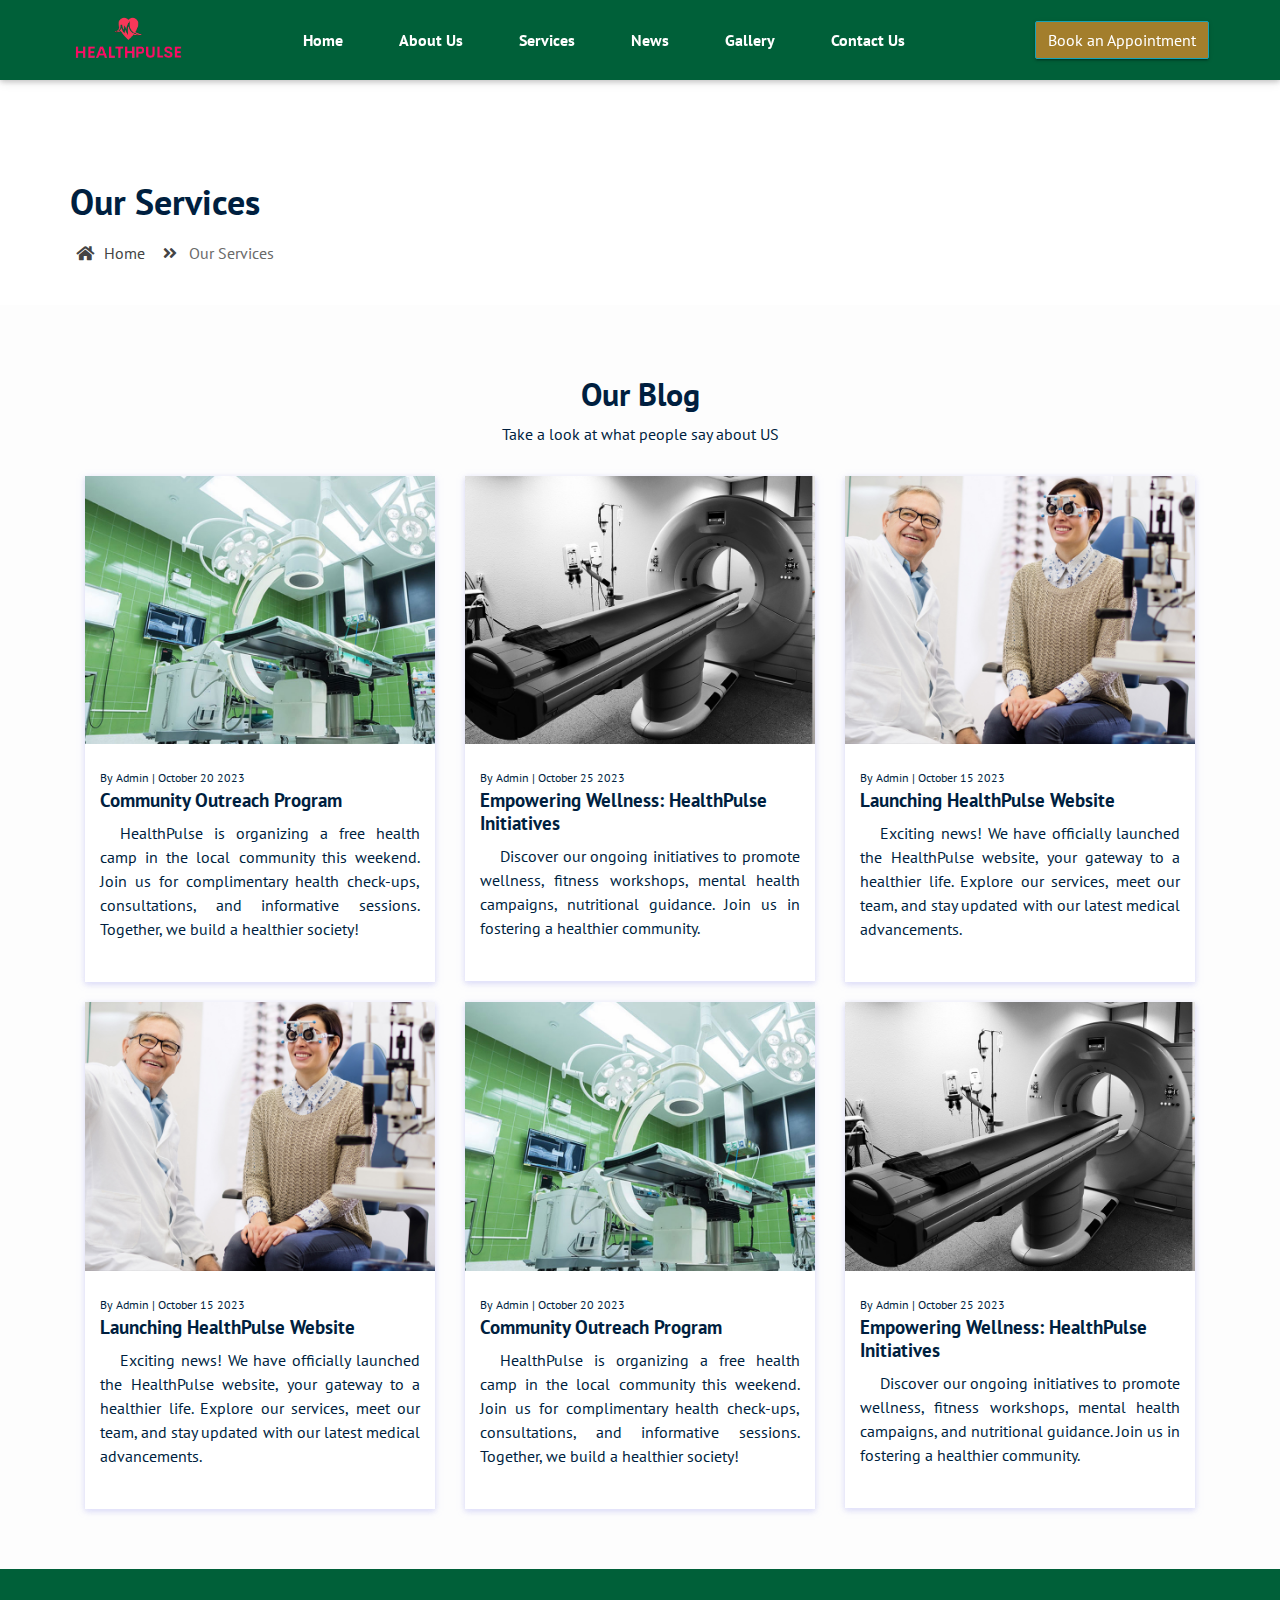
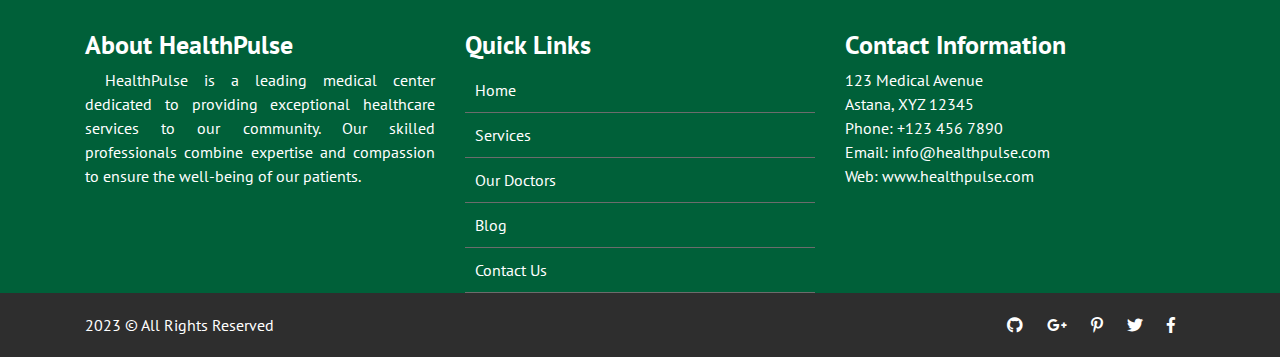
<file: ass4/news.html>
<!doctype html>
<html lang="en">

<head>
    <meta charset="utf-8">
    <meta name="viewport" content="width=device-width, initial-scale=1, shrink-to-fit=no">
    <title>HealthPulse Medical Center</title>
    <link rel="shortcut icon" href="assets/images/fav.png">
    <link rel="stylesheet" href="assets/css/bootstrap.min.css">
    <link rel="stylesheet" href="assets/css/fontawsom-all.min.css">
    <link rel="stylesheet" href="assets/css/animate.css">
    <link rel="stylesheet" type="text/css" href="assets/css/style.css" />
</head>

<body>
    <header>
        <div id="nav-head" class="header-nav">
            <div class="container">
                <div class="row">
                    <div class="col-lg-2 col-md-3 no-padding col-sm-12 nav-img">
                        <img src="assets/images/logo.png" alt="">
                       <a data-toggle="collapse" data-target="#menu" href="#menu" ><i class="fas d-block d-md-none small-menu fa-bars"></i></a>
                    </div>
                    <div id="menu" class="col-lg-8 col-md-9 d-none d-md-block nav-item">
                        <ul>
                            <li><a href="index.html">Home</a></li>
                            <li><a href="about_us.html">About Us</a></li>
                            <li><a href="services.html">Services</a></li>
                            <li><a href="news.html">News</a></li>  
                            <li><a href="gallery.html">Gallery</a></li>
                            <li><a href="contact_us.html">Contact Us</a></li>
                        </ul>
                    </div>
                    <div  class="col-sm-2 d-none d-lg-block appoint">
                        <button id="appointmentButton" class="btn btn-info appointment-button" onclick="redirectToAppointment()">Book an Appointment</button>
                    </div>
                </div>

            </div>
        </div>

        
        <div class="page-nav no-margin row">
            <div class="container">
                <div class="row">
                    <h2 style="color: #001f3f">Our Services</h2>
                    <ul>
                        <li> <a href="#"><i class="fas fa-home"></i> Home</a></li>
                        <li><i class="fas fa-angle-double-right"></i> Our Services</li>
                    </ul>
                </div>
            </div>
        </div>

        <section class="our-blog">
            <div class="container">
                <div class="row session-title">
                   <h2> Our Blog </h2>
                   <p>Take a look at what people say about US </p>
               </div>
               <div class="blog-row row">
                   <div class="col-md-4 col-sm-6">
                       <div class="single-blog">
                           <figure>
                               <img src="assets/images/blog/blog_02.jpg" alt="">
                           </figure>
                           <div class="blog-detail">
                            <small>By Admin | October 20 2023</small>
                            <h4>Community Outreach Program</h4>
                            <p>HealthPulse is organizing a free health camp in the local community this weekend. Join us for complimentary health check-ups, consultations, and informative sessions. Together, we build a healthier society!</p>
                            <div class="link">
                                <a href="">Read more </a><i class="fas fa-long-arrow-alt-right"></i>
                            </div>
                        </div>
                           
                           
                       </div>
                   </div>
                   <div class="col-md-4 col-sm-6">
                       <div class="single-blog">
                           <figure>
                               <img src="assets/images/blog/blog_03.jpg" alt="">
                           </figure>
                           <div class="blog-detail">
                            <small>By Admin | October 25 2023</small>
                            <h4>Empowering Wellness: HealthPulse Initiatives</h4>
                            <p>Discover our ongoing initiatives to promote wellness, fitness workshops, mental health campaigns,   nutritional guidance. Join us in fostering a healthier community.</p>
                            <div class="link">
                                <a href="">Read more </a><i class="fas fa-long-arrow-alt-right"></i>
                            </div>
                        </div>
                           
                           
                       </div>
                   </div>
                   <div class="col-md-4 col-sm-6">
                       <div class="single-blog">
                           <figure>
                               <img src="assets/images/blog/blog_01.jpg" alt="">
                           </figure>
                           <div class="blog-detail">
                            <small>By Admin | October 15 2023</small>
                            <h4>Launching HealthPulse Website</h4>
                            <p>Exciting news! We have officially launched the HealthPulse website, your gateway to a healthier life. Explore our services, meet our team, and stay updated with our latest medical advancements.</p>
                            <div class="link">
                                <a href="">Read more </a><i class="fas fa-long-arrow-alt-right"></i>
                            </div>
                        </div>
                           
                           
                       </div>
                   </div>
                   <div class="col-md-4 col-sm-6">
                    <div class="single-blog">
                        <figure>
                            <img src="assets/images/blog/blog_01.jpg" alt="">
                        </figure>
                        <div class="blog-detail">
                         <small>By Admin | October 15 2023</small>
                         <h4>Launching HealthPulse Website</h4>
                         <p>Exciting news! We have officially launched the HealthPulse website, your gateway to a healthier life. Explore our services, meet our team, and stay updated with our latest medical advancements.</p>
                         <div class="link">
                             <a href="">Read more </a><i class="fas fa-long-arrow-alt-right"></i>
                         </div>
                     </div>
                        
                        
                    </div>
                   </div>
                   <div class="col-md-4 col-sm-6">
                    <div class="single-blog">
                        <figure>
                            <img src="assets/images/blog/blog_02.jpg" alt="">
                        </figure>
                        <div class="blog-detail">
                         <small>By Admin | October 20 2023</small>
                         <h4>Community Outreach Program</h4>
                         <p>HealthPulse is organizing a free health camp in the local community this weekend. Join us for complimentary health check-ups, consultations, and informative sessions. Together, we build a healthier society!</p>
                         <div class="link">
                             <a href="">Read more </a><i class="fas fa-long-arrow-alt-right"></i>
                         </div>
                     </div>
                        
                        
                    </div>
                   </div>
                   <div class="col-md-4 col-sm-6">
                    <div class="single-blog">
                        <figure>
                            <img src="assets/images/blog/blog_03.jpg" alt="">
                        </figure>
                        <div class="blog-detail">
                         <small>By Admin | October 25 2023</small>
                         <h4>Empowering Wellness: HealthPulse Initiatives</h4>
                         <p>Discover our ongoing initiatives to promote wellness, fitness workshops, mental health campaigns, and nutritional guidance. Join us in fostering a healthier community.</p>
                         <div class="link">
                             <a href="">Read more </a><i class="fas fa-long-arrow-alt-right"></i>
                         </div>
                     </div>
                        
                        
                    </div>
                   </div>
               </div>
            </div>
        </section>

        <footer class="footer">
            <div class="container">
                <div class="row">
                    <div class="col-md-4 col-sm-12">
                        <h2>About HealthPulse</h2>
                        <p>
                            HealthPulse is a leading medical center dedicated to providing exceptional healthcare services to our community. Our skilled professionals combine expertise and compassion to ensure the well-being of our patients.
                        </p>
                    </div>
                    <div class="col-md-4 col-sm-12">
                        <h2>Quick Links</h2>
                        <ul class="list-unstyled link-list">
                            <li><a href="#home">Home</a></li>
                            <li><a href="#services">Services</a></li>
                            <li><a href="#doctors">Our Doctors</a></li>
                            <li><a href="#blog">Blog</a></li>
                            <li><a href="#contact">Contact Us</a></li>
                        </ul>
                    </div>
                    <div class="col-md-4 col-sm-12">
                        <h2>Contact Information</h2>
                        <address class="md-margin-bottom-40">
                            123 Medical Avenue <br>
                            Astana, XYZ 12345 <br>
                            Phone: +123 456 7890 <br>
                            Email: <a href="mailto:info@healthpulse.com">info@healthpulse.com</a><br>
                            Web: <a href="https://www.healthpulse.com">www.healthpulse.com</a>
                        </address>
                    </div>
                </div>
            </div>
            
    
        </footer>    <div class="copy">
            <div class="container">
                <a href="https://www.smarteyeapps.com/">2023 &copy; All Rights Reserved</a>
                
                <span>
                <a><i class="fab fa-github"></i></a>
                <a><i class="fab fa-google-plus-g"></i></a>
                <a><i class="fab fa-pinterest-p"></i></a>
                <a><i class="fab fa-twitter"></i></a>
                <a><i class="fab fa-facebook-f"></i></a>
        </span>
            </div>

        </div>

</body>

<script src="assets/js/jquery-3.2.1.min.js"></script>
<script src="assets/js/popper.min.js"></script>
<script src="assets/js/bootstrap.min.js"></script>
<script src="assets/plugins/scroll-fixed/jquery-scrolltofixed-min.js"></script>
<script src="assets/js/script.js"></script>

</html>
</file>
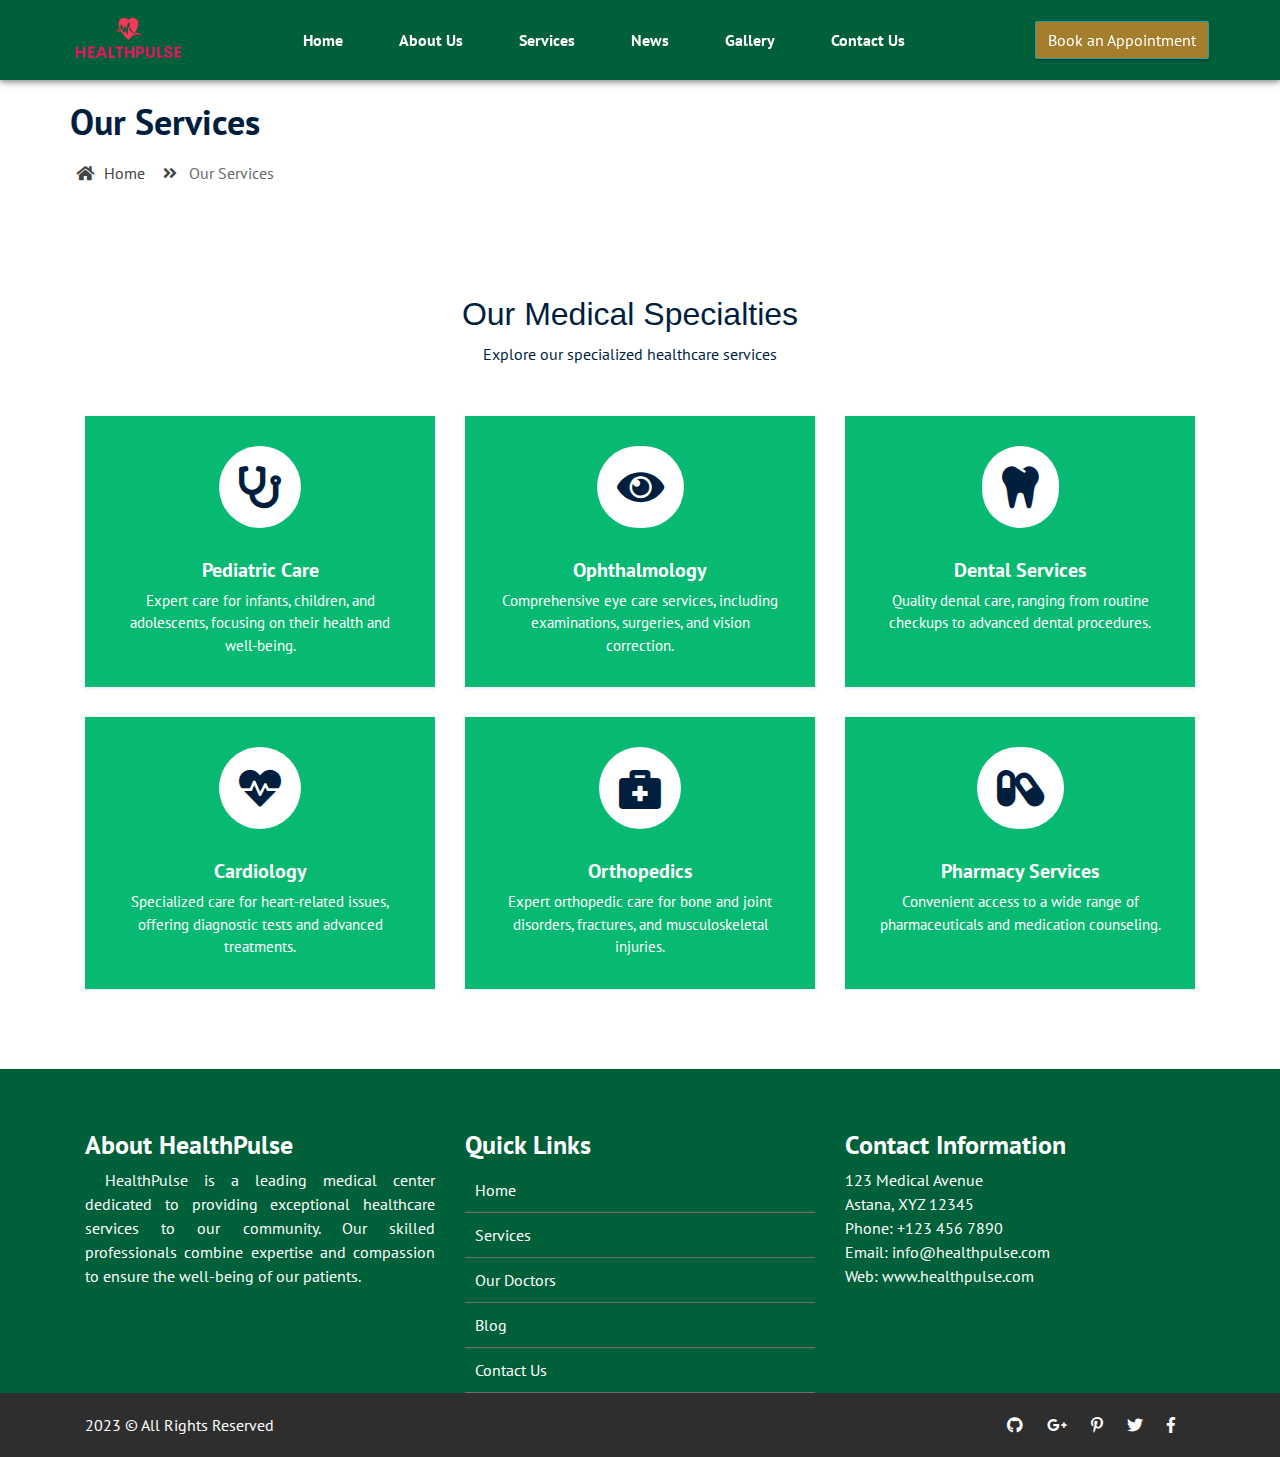
<file: ass4/services.html>
<!doctype html>
<html lang="en">

<head>
    <meta charset="utf-8">
    <meta name="viewport" content="width=device-width, initial-scale=1, shrink-to-fit=no">
    <title>HealthPulse Medical Center</title>
    <link rel="shortcut icon" href="assets/images/fav.png">
    <link rel="stylesheet" href="assets/css/bootstrap.min.css">
    <link rel="stylesheet" href="assets/css/fontawsom-all.min.css">
    <link rel="stylesheet" href="assets/css/animate.css">
    <link rel="stylesheet" type="text/css" href="assets/css/style.css" />
</head>

<body>

    <header>

        <div id="nav-head" class="header-nav">
            <div class="container">
                <div class="row">
                    <div class="col-lg-2 col-md-3 no-padding col-sm-12 nav-img">
                        <img src="assets/images/logo.png" alt="">
                       <a data-toggle="collapse" data-target="#menu" href="#menu" ><i class="fas d-block d-md-none small-menu fa-bars"></i></a>
                    </div>
                    <div id="menu" class="col-lg-8 col-md-9 d-none d-md-block nav-item">
                        <ul>
                            <li><a href="index.html">Home</a></li>
                            <li><a href="about_us.html">About Us</a></li>
                            <li><a href="services.html">Services</a></li>
                            <li><a href="news.html">News</a></li>  
                            <li><a href="gallery.html">Gallery</a></li>
                            <li><a href="contact_us.html">Contact Us</a></li>
                        </ul>
                    </div>
                    <div class="col-sm-2 d-none d-lg-block appoint">
                        <button class="btn btn-info" onclick="redirectToAppointment()">Book an Appointment</button>
                    </div>
                </div>

            </div>
        </div>

    </header>


               <div class="page-nav no-margin row">
                   <div class="container">
                       <div class="row">
                           <h2 style="color: #001f3f">Our Services</h2>
                           <ul>
                               <li> <a href="#"><i class="fas fa-home"></i> Home</a></li>
                               <li><i class="fas fa-angle-double-right"></i> Our Services</li>
                           </ul>
                       </div>
                   </div>
               </div>
       
         
      
               <section class="key-features department">
                <div class="container">
                    <div class="inner-title">
                        <h2 style="color: #001f3f">Our Medical Specialties</h2>
                        <p style="color: #001f3f">Explore our specialized healthcare services</p>
                    </div>
            
                    <div class="row">
                        <div class="col-md-4 col-sm-6">
                            <div class="single-key">
                                <i class="fas fa-stethoscope"></i>
                                <h5>Pediatric Care</h5>
                                <p>Expert care for infants, children, and adolescents, focusing on their health and well-being.</p>
                            </div>
                        </div>
            
                        <div class="col-md-4 col-sm-6">
                            <div class="single-key">
                                <i class="fas fa-eye"></i>
                                <h5>Ophthalmology</h5>
                                <p>Comprehensive eye care services, including examinations, surgeries, and vision correction.</p>
                            </div>
                        </div>
            
                        <div class="col-md-4 col-sm-6">
                            <div class="single-key">
                                <i class="fas fa-tooth"></i>
                                <h5>Dental Services</h5>
                                <p>Quality dental care, ranging from routine checkups to advanced dental procedures.<br></br></p>
                            </div>
                        </div>
            
                        <div class="col-md-4 col-sm-6">
                            <div class="single-key">
                                <i class="fas fa-heartbeat"></i>
                                <h5>Cardiology</h5>
                                <p>Specialized care for heart-related issues, offering diagnostic tests and advanced treatments.</p>
                            </div>
                        </div>
            
                        <div class="col-md-4 col-sm-6">
                            <div class="single-key">
                                <i class="fas fa-briefcase-medical"></i>
                                <h5>Orthopedics</h5>
                                <p>Expert orthopedic care for bone and joint disorders, fractures, and musculoskeletal injuries.</p>
                            </div>
                        </div>
            
                        <div class="col-md-4 col-sm-6">
                            <div class="single-key">
                                <i class="fas fa-capsules"></i>
                                <h5>Pharmacy Services</h5>
                                <p>Convenient access to a wide range of pharmaceuticals and medication counseling.<br></br></p>
                            </div>
                        </div>
                    </div>
                </div>
            </section>

    <footer class="footer">
        <div class="container">
            <div class="row">
                <div class="col-md-4 col-sm-12">
                    <h2>About HealthPulse</h2>
                    <p>
                    HealthPulse is a leading medical center dedicated to providing exceptional healthcare services to our community. Our skilled professionals combine expertise and compassion to ensure the well-being of our patients.
                    </p>
                </div>
                <div class="col-md-4 col-sm-12">
                    <h2>Quick Links</h2>
                    <ul class="list-unstyled link-list">
                        <li><a href="#home">Home</a></li>
                        <li><a href="#services">Services</a></li>
                        <li><a href="#doctors">Our Doctors</a></li>
                        <li><a href="#blog">Blog</a></li>
                        <li><a href="#contact">Contact Us</a></li>
                    </ul>
                </div>
                <div class="col-md-4 col-sm-12">
                    <h2>Contact Information</h2>
                    <address class="md-margin-bottom-40">
                        123 Medical Avenue <br>
                        Astana, XYZ 12345 <br>
                        Phone: +123 456 7890 <br>
                        Email: <a href="mailto:info@healthpulse.com">info@healthpulse.com</a><br>
                        Web: <a href="https://www.healthpulse.com">www.healthpulse.com</a>
                    </address>
                </div>
            </div>
        </div>
        

    </footer>
    <div class="copy">
            <div class="container">
                <a href="https://www.smarteyeapps.com/">2023 &copy; All Rights Reserved</a>
                
                <span>
                <a><i class="fab fa-github"></i></a>
                <a><i class="fab fa-google-plus-g"></i></a>
                <a><i class="fab fa-pinterest-p"></i></a>
                <a><i class="fab fa-twitter"></i></a>
                <a><i class="fab fa-facebook-f"></i></a>
        </span>
            </div>

        </div>


</body>

<script src="assets/js/jquery-3.2.1.min.js"></script>
<script src="assets/js/popper.min.js"></script>
<script src="assets/js/bootstrap.min.js"></script>
<script src="assets/plugins/scroll-fixed/jquery-scrolltofixed-min.js"></script>
<script src="assets/js/script.js"></script>


</html>
</file>
<file: ass4/assets/css/style.css>
@font-face {
  font-family: 'mouse-300';
  src: url("../fonts/PT_Sans-Web-Regular.ttf") format("truetype"); }
@font-face {
  font-family: 'mouse-500';
  src: url("../fonts/PT_Sans-Web-Bold.ttf") format("truetype"); }
* {
  margin: 0px;
  padding: 0px;
  list-style: none; }

img {
  max-width: 100%; }

a {
  text-decoration: none;
  outline: none;
  color: #444; }

a:hover {
  color: #444; }

ul {
  margin-bottom: 0;
  padding-left: 0; }

a:hover,
a:focus,
input,
textarea {
  text-decoration: none;
  outline: none; }

.center {
  text-align: center; }

.left {
  text-align: left; }

.right {
  text-align: right; }

.cp {
  cursor: pointer; }

html, body {
  height: 100%; }

p {
  margin-bottom: 0px;
  width: 100%; }

.no-padding {
  padding: 0px; }

.no-margin {
  margin: 0px; }

.hid {
  display: none; }

.top-mar {
  margin-top: 15px; }

.h-100 {
  height: 100%; }

::placeholder {
  color: #747f8a !important;
  font-size: 13px;
  opacity: .5 !important; }

.container-fluid {
  padding: 0px; }

h1, h2, h3, h4, h5, h6 {
  font-family: "mouse-500", Arial, Helvetica, sans-serif; }

strong {
  font-family: "mouse-500", Arial, Helvetica, sans-serif; }

body {
  background-color: #fff !important;
  font-family: "mouse-300", Arial, Helvetica, sans-serif;
  color: #6A6A6A; }

.session-title {
  padding: 30px;
  margin: 0px; }
  .session-title h2 {
    width: 100%;
    text-align: center; }
  .session-title p {
    max-width: 850px;
    text-align: center;
    float: none;
    margin: auto; }
  .session-title span {
    float: right;
    font-style: italic; }

.inner-title {
  padding: 20px;
  padding-left: 0px;
  margin-bottom: 30px; }
  .inner-title h2 {
    width: 100%;
    text-align: center;
    font-size: 2rem;
    font-family: "slab", Arial, Helvetica, sans-serif; }
  .inner-title p {
    width: 100%;
    text-align: center; }

  .appointment-button {
      background-color: #A37E2c; 
      color: #FFFFFF; 
  }
  
  .appointment-button:hover {
      background-color: #7e5b10; 
  }

.btn {
  box-shadow: 0 3px 1px -2px rgba(0, 0, 0, 0.2), 0 2px 2px 0 rgba(0, 0, 0, 0.14), 0 1px 5px 0 rgba(0, 0, 0, 0.12);
  border-radius: 2px; }

.form-control:focus {
  box-shadow: none !important;
  border: 2px solid  #00a8df; }

.btn-light {
  background-color: #FFF;
  color: #3F3F3F; }

@media screen and (max-width: 1199px) {
  .container {
    max-width: 100%; } }
.collapse.show {
  display: block !important; }

.form-control:focus {
  box-shadow: none;
  border: 2px solid #0d7a40 !important; }

.form-control {
  background-color: #F8F8F8;
  margin-bottom: 20px; }
  .form-control:focus {
    background-color: #FFF;
    border-color: #CCC; }

/*Header*/
header {
  box-shadow: 0 2px 5px 0 rgba(0, 0, 0, 0.16), 0 2px 10px 0 rgba(0, 0, 0, 0.12);
  position: absolute;
  width: 100%;
  z-index: 999;
  background-color: #FFF; }
  header .header-nav .nav-item ul li {
    float: left;
    font-family: "mouse-500", Arial, Helvetica, sans-serif;
    font-size: 16px;
    padding: 28px; }
    .header-nav ul li a {
      color: #fff; }
  .header-nav ul li a:hover {
      color: #fff; 
  }
  nav-item ul li a.active {
    color: #ffcc00; 
}
    @media screen and (max-width: 916px) {
      header .header-nav .nav-item ul li {
        padding: 30px 18px; } }
    @media screen and (max-width: 767px) {
      header .header-nav .nav-item ul li {
        float: none;
        padding: 14px;
        border-top: 1px solid #CCC; } }
  header .header-nav .nav-img img {
    max-height: 50px;
    padding: 0px;
    margin-top: 13px; }
    @media screen and (max-width: 767px) {
      header .header-nav .nav-img img {
        margin-top: 0px;
        padding: 10px; } }
  header .header-nav .appoint {
    padding-top: 21px; }
    header .header-nav .appoint .btn {
      background-color: #A37E2c; 
      color: #FFFFFF;
    }
    header .header-nav .appoint .btn:hover {
      background-color: #7e5b10;
    }
  header .scroll-to-fixed-fixed {
    background-color: #006039;
    box-shadow: 0 2px 5px 0 rgba(0, 0, 0, 0.16), 0 2px 10px 0 rgba(0, 0, 0, 0.12); }

.small-menu {
  float: right;
  color: #001F3F;
  font-size: 32px;
  margin-top: 17px;
  margin-right: 12px; }

/*Slider*/
.slider-detail {
  padding-top: 128px; }
  @media screen and (max-width: 767px) {
    .slider-detail {
      padding-top: 115px; } }
  @media screen and (max-width: 409px) {
    .slider-detail {
      padding-top: 158px; } }
  .slider-detail .carousel-caption {
    text-align: left;
    bottom: 110px; }
    .slider-detail .carousel-caption h5 {
      font-size: 44px;
      margin-left: -40px; }
    .slider-detail .carousel-caption p {
      margin-left: -40px;
      font-weight: 600;
      margin-top: 40px;
      font-size: 19px; }
  .slider-detail .vbh {
    margin-left: -40px; }
    .slider-detail .vbh .btn {
      padding: 20px;
      margin-top: 40px;
      font-weight: 600;
      font-size: 18px; }
  .slider-detail .vdg-cur {
    color: #001F3F; }
  .slider-detail .fvgb {
    color: #001F3F; }

/*Key Features*/
.key-features .kvxol {
  padding: 0px; }
.key-features .single-key {
  background-color: #08b972;
  margin-bottom: 30px;
  text-align: center;
  padding: 30px; }
  .key-features .single-key i {
    background-color: #FFF;
    padding: 20px;
    font-size: 42px;
    color: #001F3F;
    margin-bottom: 30px;
    border-radius: 50px; }
  .key-features .single-key p {
    font-family: "mouse-300", Arial, Helvetica, sans-serif;
    font-size: 15px; }
.key-features .ky-1 {
  background-color: #08b972;
  color: #fff;
  margin-bottom: 0px; }
.key-features .ky-2 {
  background-color: #fff ;
  color: #001F3F;
  margin-bottom: 0px; }

.department {
  padding: 50px; }
  @media screen and (max-width: 940px) {
    .department {
      padding: 30px 10px; } }
  .department .single-key {
    box-shadow: 0 2px 3px 0 rgba(218, 218, 253, 0.35), 0 0px 3px 0 rgba(206, 206, 238, 0.35); }

/*With Medical*/
.with-medical {
  padding: 50px;
  background-color: #FFF; }
  @media screen and (max-width: 940px) {
    .with-medical {
      padding: 30px 10px; } }
  .with-medical .txtr {
    padding: 10px; }
    .with-medical .txtr h4 {
      font-size: 32px; }
      .with-medical .txtr h4 span {
        color: #001F3F; }
    .with-medical .txtr p {
      text-indent: 20px;
      font-size: 1.1rem; }

    .key-features.department {
    color: #fff; 
}

/* Our Team*/
.our-team {
  color:#001F3F;
  padding: 50px; }
  @media screen and (max-width: 940px) {
    .our-team {
      padding: 30px 10px; } }
  .our-team .user-card {
    background-color: #FFF;
    padding: 10px;
    box-shadow: 0 3px 1px -2px rgba(0, 0, 0, 0.2), 0 2px 2px 0 rgba(0, 0, 0, 0.14), 0 1px 5px 0 rgba(0, 0, 0, 0.12);
    border-radius: 2px;
    margin-bottom: 20px; }
    .our-team .user-card img {
      width: 100%; }
    .our-team .user-card .detfs {
      text-align: center; }
      .our-team .user-card .detfs ul {
        margin-left: 10%;
        width: 100%; }
        .our-team .user-card .detfs ul li {
          float: left;
          padding: 10px;
          font-size: 13px; }
      .our-team .user-card .detfs p {
        margin-top: 17px; }

/*Our Blog*/
.our-blog {
  color: #001F3F;
  background-color: #FDFDFD;
  padding: 40px; }
  @media screen and (max-width: 967px) {
    .our-blog {
      padding: 30px 0px; } }
  .our-blog .single-blog {
    margin-bottom: 20px;
    background-color: #FFF;
    box-shadow: 0 2px 6px 0 rgba(218, 218, 253, 0.65), 0 2px 6px 0 rgba(206, 206, 238, 0.54); }
    .our-blog .single-blog figure {
      margin-bottom: 5px; }
    .our-blog .single-blog .blog-detail {
      padding: 15px; }
    .our-blog .single-blog small {
      color: #001F3F;
      font-size: 12px; }
    .our-blog .single-blog h4 {
      font-size: 1.2rem;
      margin-bottom: 10px; }
    .our-blog .single-blog p {
      text-align: justify;
      text-indent: 20px; }
    .our-blog .single-blog .link a {
      font-size: 12px;
      color: #FFFFFF; }
    .our-blog .single-blog .link i {
      padding-top: 6px;
      margin-left: 5px;
      color: #FFFFFF; }

/*Footer*/
.footer {
  padding: 50px;
  padding-bottom: 0px;
  background-color: #006039;
  color: #FFF; }
  @media screen and (max-width: 940px) {
    .footer {
      padding: 30px 10px; } }
  .footer h2 {
    font-size: 26px;
    margin-top: 10px; }
  .footer p {
    text-align: justify;
    text-indent: 20px; }
  .footer .link-list li {
    padding: 10px;
    border-bottom: 1px solid #6C6C6C; }
    .footer .link-list li a {
      color: #FFF; }
    .footer .link-list li i {
      float: right; }
  .footer .map-img {
    font-weight: 600;
    font-size: 17px;
    padding-left: 20px; }
  .footer address a {
    color: #FFF; }

.copy {
  padding: 20px;
  background-color: #2E2E2E;
  color: #FFF; }
  .copy a {
    color: #FFF; }
  .copy span {
    float: right; }
    .copy span i {
      margin-right: 20px; }

.page-nav {
  padding: 40px;
  text-align: center;
  padding-top: 100px; }
  @media screen and (max-width: 409px) {
    .page-nav {
      padding-top: 210px; } }
  .page-nav h2 {
    font-size: 36px;
    width: 100%;
    color: #444;
    text-align: left; }
    @media screen and (max-width: 600px) {
      .page-nav h2 {
        font-size: 26px; } }
  .page-nav ul li {
    float: left;
    margin-right: 10px;
    margin-top: 10px;
    font-size: 16px; }
    .page-nav ul li i {
      width: 30px;
      text-align: center;
      color: #444; }
    .page-nav ul li a {
      color: #444; }

/*About Us*/
.about-us {
  padding: 50px;
  background-color: #FFF; }
  @media screen and (max-width: 1199px) {
    .about-us .container {
      max-width: 100%; } }
  .about-us img {
    width: 100%;
    padding: 10px;
    background-color: #FFF;
    box-shadow: 0 2px 5px 0 rgba(0, 0, 0, 0.16), 0 2px 10px 0 rgba(0, 0, 0, 0.12); }
  .about-us h2 {
    font-size: 22px; }
  .about-us p {
    text-align: justify;
    text-indent: 20px; }

.kf-2 {
  background-color: #fff; }

.contact-rooo {
  padding: 50px;
  background-color: #FFF; }
  @media screen and (max-width: 940px) {
    .contact-rooo {
      padding: 30px 10px; } }

/* Gallery*/
.gallery-filter {
  width: 100%;
  text-align: center; }
  .gallery-filter .btn {
    background-color: #FFF; }

.gallery {
  padding: 30px;
  background-color: #FFF; }

.gallery-title {
  font-size: 36px;
  color: #001F3F;
  text-align: center;
  font-weight: 500;
  margin-bottom: 70px; }

.gallery-title:after {
  content: "";
  position: absolute;
  width: 7.5%;
  left: 46.5%;
  height: 45px;
  border-bottom: 1px solid #7e5b10; }

.filter-button {
  font-size: 18px;
  border: 1px solid #A37E2c;
  border-radius: 5px;
  text-align: center;
  color: #A37E2c;
  margin-bottom: 30px; }

.filter-button:hover {
  font-size: 18px;
  border: 1px solid #7e5b10;
  border-radius: 5px;
  text-align: center;
  color: #ffffff;
  background-color: #7e5b10; }

.btn-default:active .filter-button:active {
  background-color: #7e5b10;
  color: white; }

.port-image {
  width: 100%; }

.gallery_product {
  margin-bottom: 30px; }

.ky2 {
  background-color: #FAFAFA; }

/*appoinment*/


form {
    margin-top: 20px;
}

label {
    display: block;
    margin-top: 10px;
}

input,
textarea {
    width: 100%;
    padding: 8px;
    margin-top: 5px;
    margin-bottom: 15px;
    box-sizing: border-box;
}

button {
    background-color: #A37E2c;
    color: #fff;
    padding: 10px 20px;
    border: none;
    cursor: pointer;
}

#confirmationMessage {
  margin-top: 20px;
  background-color: #d4edda;
  border-color: #c3e6cb;
  color: #155724;
  padding: 15px;
  border-radius: 4px;
}
</file>
<file: ass4/assets/css/fontawsom-all.min.css>
/*!
 * Font Awesome Free 5.3.1 by @fontawesome - https://fontawesome.com
 * License - https://fontawesome.com/license/free (Icons: CC BY 4.0, Fonts: SIL OFL 1.1, Code: MIT License)
 */
.fa,.fab,.fal,.far,.fas{-moz-osx-font-smoothing:grayscale;-webkit-font-smoothing:antialiased;display:inline-block;font-style:normal;font-variant:normal;text-rendering:auto;line-height:1}.fa-lg{font-size:1.33333em;line-height:.75em;vertical-align:-.0667em}.fa-xs{font-size:.75em}.fa-sm{font-size:.875em}.fa-1x{font-size:1em}.fa-2x{font-size:2em}.fa-3x{font-size:3em}.fa-4x{font-size:4em}.fa-5x{font-size:5em}.fa-6x{font-size:6em}.fa-7x{font-size:7em}.fa-8x{font-size:8em}.fa-9x{font-size:9em}.fa-10x{font-size:10em}.fa-fw{text-align:center;width:1.25em}.fa-ul{list-style-type:none;margin-left:2.5em;padding-left:0}.fa-ul>li{position:relative}.fa-li{left:-2em;position:absolute;text-align:center;width:2em;line-height:inherit}.fa-border{border:.08em solid #eee;border-radius:.1em;padding:.2em .25em .15em}.fa-pull-left{float:left}.fa-pull-right{float:right}.fa.fa-pull-left,.fab.fa-pull-left,.fal.fa-pull-left,.far.fa-pull-left,.fas.fa-pull-left{margin-right:.3em}.fa.fa-pull-right,.fab.fa-pull-right,.fal.fa-pull-right,.far.fa-pull-right,.fas.fa-pull-right{margin-left:.3em}.fa-spin{animation:fa-spin 2s infinite linear}.fa-pulse{animation:fa-spin 1s infinite steps(8)}@keyframes fa-spin{0%{transform:rotate(0deg)}to{transform:rotate(1turn)}}.fa-rotate-90{-ms-filter:"progid:DXImageTransform.Microsoft.BasicImage(rotation=1)";transform:rotate(90deg)}.fa-rotate-180{-ms-filter:"progid:DXImageTransform.Microsoft.BasicImage(rotation=2)";transform:rotate(180deg)}.fa-rotate-270{-ms-filter:"progid:DXImageTransform.Microsoft.BasicImage(rotation=3)";transform:rotate(270deg)}.fa-flip-horizontal{-ms-filter:"progid:DXImageTransform.Microsoft.BasicImage(rotation=0, mirror=1)";transform:scaleX(-1)}.fa-flip-vertical{transform:scaleY(-1)}.fa-flip-horizontal.fa-flip-vertical,.fa-flip-vertical{-ms-filter:"progid:DXImageTransform.Microsoft.BasicImage(rotation=2, mirror=1)"}.fa-flip-horizontal.fa-flip-vertical{transform:scale(-1)}:root .fa-flip-horizontal,:root .fa-flip-vertical,:root .fa-rotate-90,:root .fa-rotate-180,:root .fa-rotate-270{-webkit-filter:none;filter:none}.fa-stack{display:inline-block;height:2em;line-height:2em;position:relative;vertical-align:middle;width:2em}.fa-stack-1x,.fa-stack-2x{left:0;position:absolute;text-align:center;width:100%}.fa-stack-1x{line-height:inherit}.fa-stack-2x{font-size:2em}.fa-inverse{color:#fff}.fa-500px:before{content:"\f26e"}.fa-accessible-icon:before{content:"\f368"}.fa-accusoft:before{content:"\f369"}.fa-ad:before{content:"\f641"}.fa-address-book:before{content:"\f2b9"}.fa-address-card:before{content:"\f2bb"}.fa-adjust:before{content:"\f042"}.fa-adn:before{content:"\f170"}.fa-adversal:before{content:"\f36a"}.fa-affiliatetheme:before{content:"\f36b"}.fa-air-freshener:before{content:"\f5d0"}.fa-algolia:before{content:"\f36c"}.fa-align-center:before{content:"\f037"}.fa-align-justify:before{content:"\f039"}.fa-align-left:before{content:"\f036"}.fa-align-right:before{content:"\f038"}.fa-alipay:before{content:"\f642"}.fa-allergies:before{content:"\f461"}.fa-amazon:before{content:"\f270"}.fa-amazon-pay:before{content:"\f42c"}.fa-ambulance:before{content:"\f0f9"}.fa-american-sign-language-interpreting:before{content:"\f2a3"}.fa-amilia:before{content:"\f36d"}.fa-anchor:before{content:"\f13d"}.fa-android:before{content:"\f17b"}.fa-angellist:before{content:"\f209"}.fa-angle-double-down:before{content:"\f103"}.fa-angle-double-left:before{content:"\f100"}.fa-angle-double-right:before{content:"\f101"}.fa-angle-double-up:before{content:"\f102"}.fa-angle-down:before{content:"\f107"}.fa-angle-left:before{content:"\f104"}.fa-angle-right:before{content:"\f105"}.fa-angle-up:before{content:"\f106"}.fa-angry:before{content:"\f556"}.fa-angrycreative:before{content:"\f36e"}.fa-angular:before{content:"\f420"}.fa-ankh:before{content:"\f644"}.fa-app-store:before{content:"\f36f"}.fa-app-store-ios:before{content:"\f370"}.fa-apper:before{content:"\f371"}.fa-apple:before{content:"\f179"}.fa-apple-alt:before{content:"\f5d1"}.fa-apple-pay:before{content:"\f415"}.fa-archive:before{content:"\f187"}.fa-archway:before{content:"\f557"}.fa-arrow-alt-circle-down:before{content:"\f358"}.fa-arrow-alt-circle-left:before{content:"\f359"}.fa-arrow-alt-circle-right:before{content:"\f35a"}.fa-arrow-alt-circle-up:before{content:"\f35b"}.fa-arrow-circle-down:before{content:"\f0ab"}.fa-arrow-circle-left:before{content:"\f0a8"}.fa-arrow-circle-right:before{content:"\f0a9"}.fa-arrow-circle-up:before{content:"\f0aa"}.fa-arrow-down:before{content:"\f063"}.fa-arrow-left:before{content:"\f060"}.fa-arrow-right:before{content:"\f061"}.fa-arrow-up:before{content:"\f062"}.fa-arrows-alt:before{content:"\f0b2"}.fa-arrows-alt-h:before{content:"\f337"}.fa-arrows-alt-v:before{content:"\f338"}.fa-assistive-listening-systems:before{content:"\f2a2"}.fa-asterisk:before{content:"\f069"}.fa-asymmetrik:before{content:"\f372"}.fa-at:before{content:"\f1fa"}.fa-atlas:before{content:"\f558"}.fa-atom:before{content:"\f5d2"}.fa-audible:before{content:"\f373"}.fa-audio-description:before{content:"\f29e"}.fa-autoprefixer:before{content:"\f41c"}.fa-avianex:before{content:"\f374"}.fa-aviato:before{content:"\f421"}.fa-award:before{content:"\f559"}.fa-aws:before{content:"\f375"}.fa-backspace:before{content:"\f55a"}.fa-backward:before{content:"\f04a"}.fa-balance-scale:before{content:"\f24e"}.fa-ban:before{content:"\f05e"}.fa-band-aid:before{content:"\f462"}.fa-bandcamp:before{content:"\f2d5"}.fa-barcode:before{content:"\f02a"}.fa-bars:before{content:"\f0c9"}.fa-baseball-ball:before{content:"\f433"}.fa-basketball-ball:before{content:"\f434"}.fa-bath:before{content:"\f2cd"}.fa-battery-empty:before{content:"\f244"}.fa-battery-full:before{content:"\f240"}.fa-battery-half:before{content:"\f242"}.fa-battery-quarter:before{content:"\f243"}.fa-battery-three-quarters:before{content:"\f241"}.fa-bed:before{content:"\f236"}.fa-beer:before{content:"\f0fc"}.fa-behance:before{content:"\f1b4"}.fa-behance-square:before{content:"\f1b5"}.fa-bell:before{content:"\f0f3"}.fa-bell-slash:before{content:"\f1f6"}.fa-bezier-curve:before{content:"\f55b"}.fa-bible:before{content:"\f647"}.fa-bicycle:before{content:"\f206"}.fa-bimobject:before{content:"\f378"}.fa-binoculars:before{content:"\f1e5"}.fa-birthday-cake:before{content:"\f1fd"}.fa-bitbucket:before{content:"\f171"}.fa-bitcoin:before{content:"\f379"}.fa-bity:before{content:"\f37a"}.fa-black-tie:before{content:"\f27e"}.fa-blackberry:before{content:"\f37b"}.fa-blender:before{content:"\f517"}.fa-blind:before{content:"\f29d"}.fa-blogger:before{content:"\f37c"}.fa-blogger-b:before{content:"\f37d"}.fa-bluetooth:before{content:"\f293"}.fa-bluetooth-b:before{content:"\f294"}.fa-bold:before{content:"\f032"}.fa-bolt:before{content:"\f0e7"}.fa-bomb:before{content:"\f1e2"}.fa-bone:before{content:"\f5d7"}.fa-bong:before{content:"\f55c"}.fa-book:before{content:"\f02d"}.fa-book-open:before{content:"\f518"}.fa-book-reader:before{content:"\f5da"}.fa-bookmark:before{content:"\f02e"}.fa-bowling-ball:before{content:"\f436"}.fa-box:before{content:"\f466"}.fa-box-open:before{content:"\f49e"}.fa-boxes:before{content:"\f468"}.fa-braille:before{content:"\f2a1"}.fa-brain:before{content:"\f5dc"}.fa-briefcase:before{content:"\f0b1"}.fa-briefcase-medical:before{content:"\f469"}.fa-broadcast-tower:before{content:"\f519"}.fa-broom:before{content:"\f51a"}.fa-brush:before{content:"\f55d"}.fa-btc:before{content:"\f15a"}.fa-bug:before{content:"\f188"}.fa-building:before{content:"\f1ad"}.fa-bullhorn:before{content:"\f0a1"}.fa-bullseye:before{content:"\f140"}.fa-burn:before{content:"\f46a"}.fa-buromobelexperte:before{content:"\f37f"}.fa-bus:before{content:"\f207"}.fa-bus-alt:before{content:"\f55e"}.fa-business-time:before{content:"\f64a"}.fa-buysellads:before{content:"\f20d"}.fa-calculator:before{content:"\f1ec"}.fa-calendar:before{content:"\f133"}.fa-calendar-alt:before{content:"\f073"}.fa-calendar-check:before{content:"\f274"}.fa-calendar-minus:before{content:"\f272"}.fa-calendar-plus:before{content:"\f271"}.fa-calendar-times:before{content:"\f273"}.fa-camera:before{content:"\f030"}.fa-camera-retro:before{content:"\f083"}.fa-cannabis:before{content:"\f55f"}.fa-capsules:before{content:"\f46b"}.fa-car:before{content:"\f1b9"}.fa-car-alt:before{content:"\f5de"}.fa-car-battery:before{content:"\f5df"}.fa-car-crash:before{content:"\f5e1"}.fa-car-side:before{content:"\f5e4"}.fa-caret-down:before{content:"\f0d7"}.fa-caret-left:before{content:"\f0d9"}.fa-caret-right:before{content:"\f0da"}.fa-caret-square-down:before{content:"\f150"}.fa-caret-square-left:before{content:"\f191"}.fa-caret-square-right:before{content:"\f152"}.fa-caret-square-up:before{content:"\f151"}.fa-caret-up:before{content:"\f0d8"}.fa-cart-arrow-down:before{content:"\f218"}.fa-cart-plus:before{content:"\f217"}.fa-cc-amazon-pay:before{content:"\f42d"}.fa-cc-amex:before{content:"\f1f3"}.fa-cc-apple-pay:before{content:"\f416"}.fa-cc-diners-club:before{content:"\f24c"}.fa-cc-discover:before{content:"\f1f2"}.fa-cc-jcb:before{content:"\f24b"}.fa-cc-mastercard:before{content:"\f1f1"}.fa-cc-paypal:before{content:"\f1f4"}.fa-cc-stripe:before{content:"\f1f5"}.fa-cc-visa:before{content:"\f1f0"}.fa-centercode:before{content:"\f380"}.fa-certificate:before{content:"\f0a3"}.fa-chalkboard:before{content:"\f51b"}.fa-chalkboard-teacher:before{content:"\f51c"}.fa-charging-station:before{content:"\f5e7"}.fa-chart-area:before{content:"\f1fe"}.fa-chart-bar:before{content:"\f080"}.fa-chart-line:before{content:"\f201"}.fa-chart-pie:before{content:"\f200"}.fa-check:before{content:"\f00c"}.fa-check-circle:before{content:"\f058"}.fa-check-double:before{content:"\f560"}.fa-check-square:before{content:"\f14a"}.fa-chess:before{content:"\f439"}.fa-chess-bishop:before{content:"\f43a"}.fa-chess-board:before{content:"\f43c"}.fa-chess-king:before{content:"\f43f"}.fa-chess-knight:before{content:"\f441"}.fa-chess-pawn:before{content:"\f443"}.fa-chess-queen:before{content:"\f445"}.fa-chess-rook:before{content:"\f447"}.fa-chevron-circle-down:before{content:"\f13a"}.fa-chevron-circle-left:before{content:"\f137"}.fa-chevron-circle-right:before{content:"\f138"}.fa-chevron-circle-up:before{content:"\f139"}.fa-chevron-down:before{content:"\f078"}.fa-chevron-left:before{content:"\f053"}.fa-chevron-right:before{content:"\f054"}.fa-chevron-up:before{content:"\f077"}.fa-child:before{content:"\f1ae"}.fa-chrome:before{content:"\f268"}.fa-church:before{content:"\f51d"}.fa-circle:before{content:"\f111"}.fa-circle-notch:before{content:"\f1ce"}.fa-city:before{content:"\f64f"}.fa-clipboard:before{content:"\f328"}.fa-clipboard-check:before{content:"\f46c"}.fa-clipboard-list:before{content:"\f46d"}.fa-clock:before{content:"\f017"}.fa-clone:before{content:"\f24d"}.fa-closed-captioning:before{content:"\f20a"}.fa-cloud:before{content:"\f0c2"}.fa-cloud-download-alt:before{content:"\f381"}.fa-cloud-upload-alt:before{content:"\f382"}.fa-cloudscale:before{content:"\f383"}.fa-cloudsmith:before{content:"\f384"}.fa-cloudversify:before{content:"\f385"}.fa-cocktail:before{content:"\f561"}.fa-code:before{content:"\f121"}.fa-code-branch:before{content:"\f126"}.fa-codepen:before{content:"\f1cb"}.fa-codiepie:before{content:"\f284"}.fa-coffee:before{content:"\f0f4"}.fa-cog:before{content:"\f013"}.fa-cogs:before{content:"\f085"}.fa-coins:before{content:"\f51e"}.fa-columns:before{content:"\f0db"}.fa-comment:before{content:"\f075"}.fa-comment-alt:before{content:"\f27a"}.fa-comment-dollar:before{content:"\f651"}.fa-comment-dots:before{content:"\f4ad"}.fa-comment-slash:before{content:"\f4b3"}.fa-comments:before{content:"\f086"}.fa-comments-dollar:before{content:"\f653"}.fa-compact-disc:before{content:"\f51f"}.fa-compass:before{content:"\f14e"}.fa-compress:before{content:"\f066"}.fa-concierge-bell:before{content:"\f562"}.fa-connectdevelop:before{content:"\f20e"}.fa-contao:before{content:"\f26d"}.fa-cookie:before{content:"\f563"}.fa-cookie-bite:before{content:"\f564"}.fa-copy:before{content:"\f0c5"}.fa-copyright:before{content:"\f1f9"}.fa-couch:before{content:"\f4b8"}.fa-cpanel:before{content:"\f388"}.fa-creative-commons:before{content:"\f25e"}.fa-creative-commons-by:before{content:"\f4e7"}.fa-creative-commons-nc:before{content:"\f4e8"}.fa-creative-commons-nc-eu:before{content:"\f4e9"}.fa-creative-commons-nc-jp:before{content:"\f4ea"}.fa-creative-commons-nd:before{content:"\f4eb"}.fa-creative-commons-pd:before{content:"\f4ec"}.fa-creative-commons-pd-alt:before{content:"\f4ed"}.fa-creative-commons-remix:before{content:"\f4ee"}.fa-creative-commons-sa:before{content:"\f4ef"}.fa-creative-commons-sampling:before{content:"\f4f0"}.fa-creative-commons-sampling-plus:before{content:"\f4f1"}.fa-creative-commons-share:before{content:"\f4f2"}.fa-credit-card:before{content:"\f09d"}.fa-crop:before{content:"\f125"}.fa-crop-alt:before{content:"\f565"}.fa-cross:before{content:"\f654"}.fa-crosshairs:before{content:"\f05b"}.fa-crow:before{content:"\f520"}.fa-crown:before{content:"\f521"}.fa-css3:before{content:"\f13c"}.fa-css3-alt:before{content:"\f38b"}.fa-cube:before{content:"\f1b2"}.fa-cubes:before{content:"\f1b3"}.fa-cut:before{content:"\f0c4"}.fa-cuttlefish:before{content:"\f38c"}.fa-d-and-d:before{content:"\f38d"}.fa-dashcube:before{content:"\f210"}.fa-database:before{content:"\f1c0"}.fa-deaf:before{content:"\f2a4"}.fa-delicious:before{content:"\f1a5"}.fa-deploydog:before{content:"\f38e"}.fa-deskpro:before{content:"\f38f"}.fa-desktop:before{content:"\f108"}.fa-deviantart:before{content:"\f1bd"}.fa-dharmachakra:before{content:"\f655"}.fa-diagnoses:before{content:"\f470"}.fa-dice:before{content:"\f522"}.fa-dice-five:before{content:"\f523"}.fa-dice-four:before{content:"\f524"}.fa-dice-one:before{content:"\f525"}.fa-dice-six:before{content:"\f526"}.fa-dice-three:before{content:"\f527"}.fa-dice-two:before{content:"\f528"}.fa-digg:before{content:"\f1a6"}.fa-digital-ocean:before{content:"\f391"}.fa-digital-tachograph:before{content:"\f566"}.fa-directions:before{content:"\f5eb"}.fa-discord:before{content:"\f392"}.fa-discourse:before{content:"\f393"}.fa-divide:before{content:"\f529"}.fa-dizzy:before{content:"\f567"}.fa-dna:before{content:"\f471"}.fa-dochub:before{content:"\f394"}.fa-docker:before{content:"\f395"}.fa-dollar-sign:before{content:"\f155"}.fa-dolly:before{content:"\f472"}.fa-dolly-flatbed:before{content:"\f474"}.fa-donate:before{content:"\f4b9"}.fa-door-closed:before{content:"\f52a"}.fa-door-open:before{content:"\f52b"}.fa-dot-circle:before{content:"\f192"}.fa-dove:before{content:"\f4ba"}.fa-download:before{content:"\f019"}.fa-draft2digital:before{content:"\f396"}.fa-drafting-compass:before{content:"\f568"}.fa-draw-polygon:before{content:"\f5ee"}.fa-dribbble:before{content:"\f17d"}.fa-dribbble-square:before{content:"\f397"}.fa-dropbox:before{content:"\f16b"}.fa-drum:before{content:"\f569"}.fa-drum-steelpan:before{content:"\f56a"}.fa-drupal:before{content:"\f1a9"}.fa-dumbbell:before{content:"\f44b"}.fa-dyalog:before{content:"\f399"}.fa-earlybirds:before{content:"\f39a"}.fa-ebay:before{content:"\f4f4"}.fa-edge:before{content:"\f282"}.fa-edit:before{content:"\f044"}.fa-eject:before{content:"\f052"}.fa-elementor:before{content:"\f430"}.fa-ellipsis-h:before{content:"\f141"}.fa-ellipsis-v:before{content:"\f142"}.fa-ello:before{content:"\f5f1"}.fa-ember:before{content:"\f423"}.fa-empire:before{content:"\f1d1"}.fa-envelope:before{content:"\f0e0"}.fa-envelope-open:before{content:"\f2b6"}.fa-envelope-open-text:before{content:"\f658"}.fa-envelope-square:before{content:"\f199"}.fa-envira:before{content:"\f299"}.fa-equals:before{content:"\f52c"}.fa-eraser:before{content:"\f12d"}.fa-erlang:before{content:"\f39d"}.fa-ethereum:before{content:"\f42e"}.fa-etsy:before{content:"\f2d7"}.fa-euro-sign:before{content:"\f153"}.fa-exchange-alt:before{content:"\f362"}.fa-exclamation:before{content:"\f12a"}.fa-exclamation-circle:before{content:"\f06a"}.fa-exclamation-triangle:before{content:"\f071"}.fa-expand:before{content:"\f065"}.fa-expand-arrows-alt:before{content:"\f31e"}.fa-expeditedssl:before{content:"\f23e"}.fa-external-link-alt:before{content:"\f35d"}.fa-external-link-square-alt:before{content:"\f360"}.fa-eye:before{content:"\f06e"}.fa-eye-dropper:before{content:"\f1fb"}.fa-eye-slash:before{content:"\f070"}.fa-facebook:before{content:"\f09a"}.fa-facebook-f:before{content:"\f39e"}.fa-facebook-messenger:before{content:"\f39f"}.fa-facebook-square:before{content:"\f082"}.fa-fast-backward:before{content:"\f049"}.fa-fast-forward:before{content:"\f050"}.fa-fax:before{content:"\f1ac"}.fa-feather:before{content:"\f52d"}.fa-feather-alt:before{content:"\f56b"}.fa-female:before{content:"\f182"}.fa-fighter-jet:before{content:"\f0fb"}.fa-file:before{content:"\f15b"}.fa-file-alt:before{content:"\f15c"}.fa-file-archive:before{content:"\f1c6"}.fa-file-audio:before{content:"\f1c7"}.fa-file-code:before{content:"\f1c9"}.fa-file-contract:before{content:"\f56c"}.fa-file-download:before{content:"\f56d"}.fa-file-excel:before{content:"\f1c3"}.fa-file-export:before{content:"\f56e"}.fa-file-image:before{content:"\f1c5"}.fa-file-import:before{content:"\f56f"}.fa-file-invoice:before{content:"\f570"}.fa-file-invoice-dollar:before{content:"\f571"}.fa-file-medical:before{content:"\f477"}.fa-file-medical-alt:before{content:"\f478"}.fa-file-pdf:before{content:"\f1c1"}.fa-file-powerpoint:before{content:"\f1c4"}.fa-file-prescription:before{content:"\f572"}.fa-file-signature:before{content:"\f573"}.fa-file-upload:before{content:"\f574"}.fa-file-video:before{content:"\f1c8"}.fa-file-word:before{content:"\f1c2"}.fa-fill:before{content:"\f575"}.fa-fill-drip:before{content:"\f576"}.fa-film:before{content:"\f008"}.fa-filter:before{content:"\f0b0"}.fa-fingerprint:before{content:"\f577"}.fa-fire:before{content:"\f06d"}.fa-fire-extinguisher:before{content:"\f134"}.fa-firefox:before{content:"\f269"}.fa-first-aid:before{content:"\f479"}.fa-first-order:before{content:"\f2b0"}.fa-first-order-alt:before{content:"\f50a"}.fa-firstdraft:before{content:"\f3a1"}.fa-fish:before{content:"\f578"}.fa-flag:before{content:"\f024"}.fa-flag-checkered:before{content:"\f11e"}.fa-flask:before{content:"\f0c3"}.fa-flickr:before{content:"\f16e"}.fa-flipboard:before{content:"\f44d"}.fa-flushed:before{content:"\f579"}.fa-fly:before{content:"\f417"}.fa-folder:before{content:"\f07b"}.fa-folder-minus:before{content:"\f65d"}.fa-folder-open:before{content:"\f07c"}.fa-folder-plus:before{content:"\f65e"}.fa-font:before{content:"\f031"}.fa-font-awesome:before{content:"\f2b4"}.fa-font-awesome-alt:before{content:"\f35c"}.fa-font-awesome-flag:before{content:"\f425"}.fa-font-awesome-logo-full:before{content:"\f4e6"}.fa-fonticons:before{content:"\f280"}.fa-fonticons-fi:before{content:"\f3a2"}.fa-football-ball:before{content:"\f44e"}.fa-fort-awesome:before{content:"\f286"}.fa-fort-awesome-alt:before{content:"\f3a3"}.fa-forumbee:before{content:"\f211"}.fa-forward:before{content:"\f04e"}.fa-foursquare:before{content:"\f180"}.fa-free-code-camp:before{content:"\f2c5"}.fa-freebsd:before{content:"\f3a4"}.fa-frog:before{content:"\f52e"}.fa-frown:before{content:"\f119"}.fa-frown-open:before{content:"\f57a"}.fa-fulcrum:before{content:"\f50b"}.fa-funnel-dollar:before{content:"\f662"}.fa-futbol:before{content:"\f1e3"}.fa-galactic-republic:before{content:"\f50c"}.fa-galactic-senate:before{content:"\f50d"}.fa-gamepad:before{content:"\f11b"}.fa-gas-pump:before{content:"\f52f"}.fa-gavel:before{content:"\f0e3"}.fa-gem:before{content:"\f3a5"}.fa-genderless:before{content:"\f22d"}.fa-get-pocket:before{content:"\f265"}.fa-gg:before{content:"\f260"}.fa-gg-circle:before{content:"\f261"}.fa-gift:before{content:"\f06b"}.fa-git:before{content:"\f1d3"}.fa-git-square:before{content:"\f1d2"}.fa-github:before{content:"\f09b"}.fa-github-alt:before{content:"\f113"}.fa-github-square:before{content:"\f092"}.fa-gitkraken:before{content:"\f3a6"}.fa-gitlab:before{content:"\f296"}.fa-gitter:before{content:"\f426"}.fa-glass-martini:before{content:"\f000"}.fa-glass-martini-alt:before{content:"\f57b"}.fa-glasses:before{content:"\f530"}.fa-glide:before{content:"\f2a5"}.fa-glide-g:before{content:"\f2a6"}.fa-globe:before{content:"\f0ac"}.fa-globe-africa:before{content:"\f57c"}.fa-globe-americas:before{content:"\f57d"}.fa-globe-asia:before{content:"\f57e"}.fa-gofore:before{content:"\f3a7"}.fa-golf-ball:before{content:"\f450"}.fa-goodreads:before{content:"\f3a8"}.fa-goodreads-g:before{content:"\f3a9"}.fa-google:before{content:"\f1a0"}.fa-google-drive:before{content:"\f3aa"}.fa-google-play:before{content:"\f3ab"}.fa-google-plus:before{content:"\f2b3"}.fa-google-plus-g:before{content:"\f0d5"}.fa-google-plus-square:before{content:"\f0d4"}.fa-google-wallet:before{content:"\f1ee"}.fa-gopuram:before{content:"\f664"}.fa-graduation-cap:before{content:"\f19d"}.fa-gratipay:before{content:"\f184"}.fa-grav:before{content:"\f2d6"}.fa-greater-than:before{content:"\f531"}.fa-greater-than-equal:before{content:"\f532"}.fa-grimace:before{content:"\f57f"}.fa-grin:before{content:"\f580"}.fa-grin-alt:before{content:"\f581"}.fa-grin-beam:before{content:"\f582"}.fa-grin-beam-sweat:before{content:"\f583"}.fa-grin-hearts:before{content:"\f584"}.fa-grin-squint:before{content:"\f585"}.fa-grin-squint-tears:before{content:"\f586"}.fa-grin-stars:before{content:"\f587"}.fa-grin-tears:before{content:"\f588"}.fa-grin-tongue:before{content:"\f589"}.fa-grin-tongue-squint:before{content:"\f58a"}.fa-grin-tongue-wink:before{content:"\f58b"}.fa-grin-wink:before{content:"\f58c"}.fa-grip-horizontal:before{content:"\f58d"}.fa-grip-vertical:before{content:"\f58e"}.fa-gripfire:before{content:"\f3ac"}.fa-grunt:before{content:"\f3ad"}.fa-gulp:before{content:"\f3ae"}.fa-h-square:before{content:"\f0fd"}.fa-hacker-news:before{content:"\f1d4"}.fa-hacker-news-square:before{content:"\f3af"}.fa-hackerrank:before{content:"\f5f7"}.fa-hamsa:before{content:"\f665"}.fa-hand-holding:before{content:"\f4bd"}.fa-hand-holding-heart:before{content:"\f4be"}.fa-hand-holding-usd:before{content:"\f4c0"}.fa-hand-lizard:before{content:"\f258"}.fa-hand-paper:before{content:"\f256"}.fa-hand-peace:before{content:"\f25b"}.fa-hand-point-down:before{content:"\f0a7"}.fa-hand-point-left:before{content:"\f0a5"}.fa-hand-point-right:before{content:"\f0a4"}.fa-hand-point-up:before{content:"\f0a6"}.fa-hand-pointer:before{content:"\f25a"}.fa-hand-rock:before{content:"\f255"}.fa-hand-scissors:before{content:"\f257"}.fa-hand-spock:before{content:"\f259"}.fa-hands:before{content:"\f4c2"}.fa-hands-helping:before{content:"\f4c4"}.fa-handshake:before{content:"\f2b5"}.fa-hashtag:before{content:"\f292"}.fa-haykal:before{content:"\f666"}.fa-hdd:before{content:"\f0a0"}.fa-heading:before{content:"\f1dc"}.fa-headphones:before{content:"\f025"}.fa-headphones-alt:before{content:"\f58f"}.fa-headset:before{content:"\f590"}.fa-heart:before{content:"\f004"}.fa-heartbeat:before{content:"\f21e"}.fa-helicopter:before{content:"\f533"}.fa-highlighter:before{content:"\f591"}.fa-hips:before{content:"\f452"}.fa-hire-a-helper:before{content:"\f3b0"}.fa-history:before{content:"\f1da"}.fa-hockey-puck:before{content:"\f453"}.fa-home:before{content:"\f015"}.fa-hooli:before{content:"\f427"}.fa-hornbill:before{content:"\f592"}.fa-hospital:before{content:"\f0f8"}.fa-hospital-alt:before{content:"\f47d"}.fa-hospital-symbol:before{content:"\f47e"}.fa-hot-tub:before{content:"\f593"}.fa-hotel:before{content:"\f594"}.fa-hotjar:before{content:"\f3b1"}.fa-hourglass:before{content:"\f254"}.fa-hourglass-end:before{content:"\f253"}.fa-hourglass-half:before{content:"\f252"}.fa-hourglass-start:before{content:"\f251"}.fa-houzz:before{content:"\f27c"}.fa-html5:before{content:"\f13b"}.fa-hubspot:before{content:"\f3b2"}.fa-i-cursor:before{content:"\f246"}.fa-id-badge:before{content:"\f2c1"}.fa-id-card:before{content:"\f2c2"}.fa-id-card-alt:before{content:"\f47f"}.fa-image:before{content:"\f03e"}.fa-images:before{content:"\f302"}.fa-imdb:before{content:"\f2d8"}.fa-inbox:before{content:"\f01c"}.fa-indent:before{content:"\f03c"}.fa-industry:before{content:"\f275"}.fa-infinity:before{content:"\f534"}.fa-info:before{content:"\f129"}.fa-info-circle:before{content:"\f05a"}.fa-instagram:before{content:"\f16d"}.fa-internet-explorer:before{content:"\f26b"}.fa-ioxhost:before{content:"\f208"}.fa-italic:before{content:"\f033"}.fa-itunes:before{content:"\f3b4"}.fa-itunes-note:before{content:"\f3b5"}.fa-java:before{content:"\f4e4"}.fa-jedi:before{content:"\f669"}.fa-jedi-order:before{content:"\f50e"}.fa-jenkins:before{content:"\f3b6"}.fa-joget:before{content:"\f3b7"}.fa-joint:before{content:"\f595"}.fa-joomla:before{content:"\f1aa"}.fa-journal-whills:before{content:"\f66a"}.fa-js:before{content:"\f3b8"}.fa-js-square:before{content:"\f3b9"}.fa-jsfiddle:before{content:"\f1cc"}.fa-kaaba:before{content:"\f66b"}.fa-kaggle:before{content:"\f5fa"}.fa-key:before{content:"\f084"}.fa-keybase:before{content:"\f4f5"}.fa-keyboard:before{content:"\f11c"}.fa-keycdn:before{content:"\f3ba"}.fa-khanda:before{content:"\f66d"}.fa-kickstarter:before{content:"\f3bb"}.fa-kickstarter-k:before{content:"\f3bc"}.fa-kiss:before{content:"\f596"}.fa-kiss-beam:before{content:"\f597"}.fa-kiss-wink-heart:before{content:"\f598"}.fa-kiwi-bird:before{content:"\f535"}.fa-korvue:before{content:"\f42f"}.fa-landmark:before{content:"\f66f"}.fa-language:before{content:"\f1ab"}.fa-laptop:before{content:"\f109"}.fa-laptop-code:before{content:"\f5fc"}.fa-laravel:before{content:"\f3bd"}.fa-lastfm:before{content:"\f202"}.fa-lastfm-square:before{content:"\f203"}.fa-laugh:before{content:"\f599"}.fa-laugh-beam:before{content:"\f59a"}.fa-laugh-squint:before{content:"\f59b"}.fa-laugh-wink:before{content:"\f59c"}.fa-layer-group:before{content:"\f5fd"}.fa-leaf:before{content:"\f06c"}.fa-leanpub:before{content:"\f212"}.fa-lemon:before{content:"\f094"}.fa-less:before{content:"\f41d"}.fa-less-than:before{content:"\f536"}.fa-less-than-equal:before{content:"\f537"}.fa-level-down-alt:before{content:"\f3be"}.fa-level-up-alt:before{content:"\f3bf"}.fa-life-ring:before{content:"\f1cd"}.fa-lightbulb:before{content:"\f0eb"}.fa-line:before{content:"\f3c0"}.fa-link:before{content:"\f0c1"}.fa-linkedin:before{content:"\f08c"}.fa-linkedin-in:before{content:"\f0e1"}.fa-linode:before{content:"\f2b8"}.fa-linux:before{content:"\f17c"}.fa-lira-sign:before{content:"\f195"}.fa-list:before{content:"\f03a"}.fa-list-alt:before{content:"\f022"}.fa-list-ol:before{content:"\f0cb"}.fa-list-ul:before{content:"\f0ca"}.fa-location-arrow:before{content:"\f124"}.fa-lock:before{content:"\f023"}.fa-lock-open:before{content:"\f3c1"}.fa-long-arrow-alt-down:before{content:"\f309"}.fa-long-arrow-alt-left:before{content:"\f30a"}.fa-long-arrow-alt-right:before{content:"\f30b"}.fa-long-arrow-alt-up:before{content:"\f30c"}.fa-low-vision:before{content:"\f2a8"}.fa-luggage-cart:before{content:"\f59d"}.fa-lyft:before{content:"\f3c3"}.fa-magento:before{content:"\f3c4"}.fa-magic:before{content:"\f0d0"}.fa-magnet:before{content:"\f076"}.fa-mail-bulk:before{content:"\f674"}.fa-mailchimp:before{content:"\f59e"}.fa-male:before{content:"\f183"}.fa-mandalorian:before{content:"\f50f"}.fa-map:before{content:"\f279"}.fa-map-marked:before{content:"\f59f"}.fa-map-marked-alt:before{content:"\f5a0"}.fa-map-marker:before{content:"\f041"}.fa-map-marker-alt:before{content:"\f3c5"}.fa-map-pin:before{content:"\f276"}.fa-map-signs:before{content:"\f277"}.fa-markdown:before{content:"\f60f"}.fa-marker:before{content:"\f5a1"}.fa-mars:before{content:"\f222"}.fa-mars-double:before{content:"\f227"}.fa-mars-stroke:before{content:"\f229"}.fa-mars-stroke-h:before{content:"\f22b"}.fa-mars-stroke-v:before{content:"\f22a"}.fa-mastodon:before{content:"\f4f6"}.fa-maxcdn:before{content:"\f136"}.fa-medal:before{content:"\f5a2"}.fa-medapps:before{content:"\f3c6"}.fa-medium:before{content:"\f23a"}.fa-medium-m:before{content:"\f3c7"}.fa-medkit:before{content:"\f0fa"}.fa-medrt:before{content:"\f3c8"}.fa-meetup:before{content:"\f2e0"}.fa-megaport:before{content:"\f5a3"}.fa-meh:before{content:"\f11a"}.fa-meh-blank:before{content:"\f5a4"}.fa-meh-rolling-eyes:before{content:"\f5a5"}.fa-memory:before{content:"\f538"}.fa-menorah:before{content:"\f676"}.fa-mercury:before{content:"\f223"}.fa-microchip:before{content:"\f2db"}.fa-microphone:before{content:"\f130"}.fa-microphone-alt:before{content:"\f3c9"}.fa-microphone-alt-slash:before{content:"\f539"}.fa-microphone-slash:before{content:"\f131"}.fa-microscope:before{content:"\f610"}.fa-microsoft:before{content:"\f3ca"}.fa-minus:before{content:"\f068"}.fa-minus-circle:before{content:"\f056"}.fa-minus-square:before{content:"\f146"}.fa-mix:before{content:"\f3cb"}.fa-mixcloud:before{content:"\f289"}.fa-mizuni:before{content:"\f3cc"}.fa-mobile:before{content:"\f10b"}.fa-mobile-alt:before{content:"\f3cd"}.fa-modx:before{content:"\f285"}.fa-monero:before{content:"\f3d0"}.fa-money-bill:before{content:"\f0d6"}.fa-money-bill-alt:before{content:"\f3d1"}.fa-money-bill-wave:before{content:"\f53a"}.fa-money-bill-wave-alt:before{content:"\f53b"}.fa-money-check:before{content:"\f53c"}.fa-money-check-alt:before{content:"\f53d"}.fa-monument:before{content:"\f5a6"}.fa-moon:before{content:"\f186"}.fa-mortar-pestle:before{content:"\f5a7"}.fa-mosque:before{content:"\f678"}.fa-motorcycle:before{content:"\f21c"}.fa-mouse-pointer:before{content:"\f245"}.fa-music:before{content:"\f001"}.fa-napster:before{content:"\f3d2"}.fa-neos:before{content:"\f612"}.fa-neuter:before{content:"\f22c"}.fa-newspaper:before{content:"\f1ea"}.fa-nimblr:before{content:"\f5a8"}.fa-nintendo-switch:before{content:"\f418"}.fa-node:before{content:"\f419"}.fa-node-js:before{content:"\f3d3"}.fa-not-equal:before{content:"\f53e"}.fa-notes-medical:before{content:"\f481"}.fa-npm:before{content:"\f3d4"}.fa-ns8:before{content:"\f3d5"}.fa-nutritionix:before{content:"\f3d6"}.fa-object-group:before{content:"\f247"}.fa-object-ungroup:before{content:"\f248"}.fa-odnoklassniki:before{content:"\f263"}.fa-odnoklassniki-square:before{content:"\f264"}.fa-oil-can:before{content:"\f613"}.fa-old-republic:before{content:"\f510"}.fa-om:before{content:"\f679"}.fa-opencart:before{content:"\f23d"}.fa-openid:before{content:"\f19b"}.fa-opera:before{content:"\f26a"}.fa-optin-monster:before{content:"\f23c"}.fa-osi:before{content:"\f41a"}.fa-outdent:before{content:"\f03b"}.fa-page4:before{content:"\f3d7"}.fa-pagelines:before{content:"\f18c"}.fa-paint-brush:before{content:"\f1fc"}.fa-paint-roller:before{content:"\f5aa"}.fa-palette:before{content:"\f53f"}.fa-palfed:before{content:"\f3d8"}.fa-pallet:before{content:"\f482"}.fa-paper-plane:before{content:"\f1d8"}.fa-paperclip:before{content:"\f0c6"}.fa-parachute-box:before{content:"\f4cd"}.fa-paragraph:before{content:"\f1dd"}.fa-parking:before{content:"\f540"}.fa-passport:before{content:"\f5ab"}.fa-pastafarianism:before{content:"\f67b"}.fa-paste:before{content:"\f0ea"}.fa-patreon:before{content:"\f3d9"}.fa-pause:before{content:"\f04c"}.fa-pause-circle:before{content:"\f28b"}.fa-paw:before{content:"\f1b0"}.fa-paypal:before{content:"\f1ed"}.fa-peace:before{content:"\f67c"}.fa-pen:before{content:"\f304"}.fa-pen-alt:before{content:"\f305"}.fa-pen-fancy:before{content:"\f5ac"}.fa-pen-nib:before{content:"\f5ad"}.fa-pen-square:before{content:"\f14b"}.fa-pencil-alt:before{content:"\f303"}.fa-pencil-ruler:before{content:"\f5ae"}.fa-people-carry:before{content:"\f4ce"}.fa-percent:before{content:"\f295"}.fa-percentage:before{content:"\f541"}.fa-periscope:before{content:"\f3da"}.fa-phabricator:before{content:"\f3db"}.fa-phoenix-framework:before{content:"\f3dc"}.fa-phoenix-squadron:before{content:"\f511"}.fa-phone:before{content:"\f095"}.fa-phone-slash:before{content:"\f3dd"}.fa-phone-square:before{content:"\f098"}.fa-phone-volume:before{content:"\f2a0"}.fa-php:before{content:"\f457"}.fa-pied-piper:before{content:"\f2ae"}.fa-pied-piper-alt:before{content:"\f1a8"}.fa-pied-piper-hat:before{content:"\f4e5"}.fa-pied-piper-pp:before{content:"\f1a7"}.fa-piggy-bank:before{content:"\f4d3"}.fa-pills:before{content:"\f484"}.fa-pinterest:before{content:"\f0d2"}.fa-pinterest-p:before{content:"\f231"}.fa-pinterest-square:before{content:"\f0d3"}.fa-place-of-worship:before{content:"\f67f"}.fa-plane:before{content:"\f072"}.fa-plane-arrival:before{content:"\f5af"}.fa-plane-departure:before{content:"\f5b0"}.fa-play:before{content:"\f04b"}.fa-play-circle:before{content:"\f144"}.fa-playstation:before{content:"\f3df"}.fa-plug:before{content:"\f1e6"}.fa-plus:before{content:"\f067"}.fa-plus-circle:before{content:"\f055"}.fa-plus-square:before{content:"\f0fe"}.fa-podcast:before{content:"\f2ce"}.fa-poll:before{content:"\f681"}.fa-poll-h:before{content:"\f682"}.fa-poo:before{content:"\f2fe"}.fa-poop:before{content:"\f619"}.fa-portrait:before{content:"\f3e0"}.fa-pound-sign:before{content:"\f154"}.fa-power-off:before{content:"\f011"}.fa-pray:before{content:"\f683"}.fa-praying-hands:before{content:"\f684"}.fa-prescription:before{content:"\f5b1"}.fa-prescription-bottle:before{content:"\f485"}.fa-prescription-bottle-alt:before{content:"\f486"}.fa-print:before{content:"\f02f"}.fa-procedures:before{content:"\f487"}.fa-product-hunt:before{content:"\f288"}.fa-project-diagram:before{content:"\f542"}.fa-pushed:before{content:"\f3e1"}.fa-puzzle-piece:before{content:"\f12e"}.fa-python:before{content:"\f3e2"}.fa-qq:before{content:"\f1d6"}.fa-qrcode:before{content:"\f029"}.fa-question:before{content:"\f128"}.fa-question-circle:before{content:"\f059"}.fa-quidditch:before{content:"\f458"}.fa-quinscape:before{content:"\f459"}.fa-quora:before{content:"\f2c4"}.fa-quote-left:before{content:"\f10d"}.fa-quote-right:before{content:"\f10e"}.fa-quran:before{content:"\f687"}.fa-r-project:before{content:"\f4f7"}.fa-random:before{content:"\f074"}.fa-ravelry:before{content:"\f2d9"}.fa-react:before{content:"\f41b"}.fa-readme:before{content:"\f4d5"}.fa-rebel:before{content:"\f1d0"}.fa-receipt:before{content:"\f543"}.fa-recycle:before{content:"\f1b8"}.fa-red-river:before{content:"\f3e3"}.fa-reddit:before{content:"\f1a1"}.fa-reddit-alien:before{content:"\f281"}.fa-reddit-square:before{content:"\f1a2"}.fa-redo:before{content:"\f01e"}.fa-redo-alt:before{content:"\f2f9"}.fa-registered:before{content:"\f25d"}.fa-rendact:before{content:"\f3e4"}.fa-renren:before{content:"\f18b"}.fa-reply:before{content:"\f3e5"}.fa-reply-all:before{content:"\f122"}.fa-replyd:before{content:"\f3e6"}.fa-researchgate:before{content:"\f4f8"}.fa-resolving:before{content:"\f3e7"}.fa-retweet:before{content:"\f079"}.fa-rev:before{content:"\f5b2"}.fa-ribbon:before{content:"\f4d6"}.fa-road:before{content:"\f018"}.fa-robot:before{content:"\f544"}.fa-rocket:before{content:"\f135"}.fa-rocketchat:before{content:"\f3e8"}.fa-rockrms:before{content:"\f3e9"}.fa-route:before{content:"\f4d7"}.fa-rss:before{content:"\f09e"}.fa-rss-square:before{content:"\f143"}.fa-ruble-sign:before{content:"\f158"}.fa-ruler:before{content:"\f545"}.fa-ruler-combined:before{content:"\f546"}.fa-ruler-horizontal:before{content:"\f547"}.fa-ruler-vertical:before{content:"\f548"}.fa-rupee-sign:before{content:"\f156"}.fa-sad-cry:before{content:"\f5b3"}.fa-sad-tear:before{content:"\f5b4"}.fa-safari:before{content:"\f267"}.fa-sass:before{content:"\f41e"}.fa-save:before{content:"\f0c7"}.fa-schlix:before{content:"\f3ea"}.fa-school:before{content:"\f549"}.fa-screwdriver:before{content:"\f54a"}.fa-scribd:before{content:"\f28a"}.fa-search:before{content:"\f002"}.fa-search-dollar:before{content:"\f688"}.fa-search-location:before{content:"\f689"}.fa-search-minus:before{content:"\f010"}.fa-search-plus:before{content:"\f00e"}.fa-searchengin:before{content:"\f3eb"}.fa-seedling:before{content:"\f4d8"}.fa-sellcast:before{content:"\f2da"}.fa-sellsy:before{content:"\f213"}.fa-server:before{content:"\f233"}.fa-servicestack:before{content:"\f3ec"}.fa-shapes:before{content:"\f61f"}.fa-share:before{content:"\f064"}.fa-share-alt:before{content:"\f1e0"}.fa-share-alt-square:before{content:"\f1e1"}.fa-share-square:before{content:"\f14d"}.fa-shekel-sign:before{content:"\f20b"}.fa-shield-alt:before{content:"\f3ed"}.fa-ship:before{content:"\f21a"}.fa-shipping-fast:before{content:"\f48b"}.fa-shirtsinbulk:before{content:"\f214"}.fa-shoe-prints:before{content:"\f54b"}.fa-shopping-bag:before{content:"\f290"}.fa-shopping-basket:before{content:"\f291"}.fa-shopping-cart:before{content:"\f07a"}.fa-shopware:before{content:"\f5b5"}.fa-shower:before{content:"\f2cc"}.fa-shuttle-van:before{content:"\f5b6"}.fa-sign:before{content:"\f4d9"}.fa-sign-in-alt:before{content:"\f2f6"}.fa-sign-language:before{content:"\f2a7"}.fa-sign-out-alt:before{content:"\f2f5"}.fa-signal:before{content:"\f012"}.fa-signature:before{content:"\f5b7"}.fa-simplybuilt:before{content:"\f215"}.fa-sistrix:before{content:"\f3ee"}.fa-sitemap:before{content:"\f0e8"}.fa-sith:before{content:"\f512"}.fa-skull:before{content:"\f54c"}.fa-skyatlas:before{content:"\f216"}.fa-skype:before{content:"\f17e"}.fa-slack:before{content:"\f198"}.fa-slack-hash:before{content:"\f3ef"}.fa-sliders-h:before{content:"\f1de"}.fa-slideshare:before{content:"\f1e7"}.fa-smile:before{content:"\f118"}.fa-smile-beam:before{content:"\f5b8"}.fa-smile-wink:before{content:"\f4da"}.fa-smoking:before{content:"\f48d"}.fa-smoking-ban:before{content:"\f54d"}.fa-snapchat:before{content:"\f2ab"}.fa-snapchat-ghost:before{content:"\f2ac"}.fa-snapchat-square:before{content:"\f2ad"}.fa-snowflake:before{content:"\f2dc"}.fa-socks:before{content:"\f696"}.fa-solar-panel:before{content:"\f5ba"}.fa-sort:before{content:"\f0dc"}.fa-sort-alpha-down:before{content:"\f15d"}.fa-sort-alpha-up:before{content:"\f15e"}.fa-sort-amount-down:before{content:"\f160"}.fa-sort-amount-up:before{content:"\f161"}.fa-sort-down:before{content:"\f0dd"}.fa-sort-numeric-down:before{content:"\f162"}.fa-sort-numeric-up:before{content:"\f163"}.fa-sort-up:before{content:"\f0de"}.fa-soundcloud:before{content:"\f1be"}.fa-spa:before{content:"\f5bb"}.fa-space-shuttle:before{content:"\f197"}.fa-speakap:before{content:"\f3f3"}.fa-spinner:before{content:"\f110"}.fa-splotch:before{content:"\f5bc"}.fa-spotify:before{content:"\f1bc"}.fa-spray-can:before{content:"\f5bd"}.fa-square:before{content:"\f0c8"}.fa-square-full:before{content:"\f45c"}.fa-square-root-alt:before{content:"\f698"}.fa-squarespace:before{content:"\f5be"}.fa-stack-exchange:before{content:"\f18d"}.fa-stack-overflow:before{content:"\f16c"}.fa-stamp:before{content:"\f5bf"}.fa-star:before{content:"\f005"}.fa-star-and-crescent:before{content:"\f699"}.fa-star-half:before{content:"\f089"}.fa-star-half-alt:before{content:"\f5c0"}.fa-star-of-david:before{content:"\f69a"}.fa-star-of-life:before{content:"\f621"}.fa-staylinked:before{content:"\f3f5"}.fa-steam:before{content:"\f1b6"}.fa-steam-square:before{content:"\f1b7"}.fa-steam-symbol:before{content:"\f3f6"}.fa-step-backward:before{content:"\f048"}.fa-step-forward:before{content:"\f051"}.fa-stethoscope:before{content:"\f0f1"}.fa-sticker-mule:before{content:"\f3f7"}.fa-sticky-note:before{content:"\f249"}.fa-stop:before{content:"\f04d"}.fa-stop-circle:before{content:"\f28d"}.fa-stopwatch:before{content:"\f2f2"}.fa-store:before{content:"\f54e"}.fa-store-alt:before{content:"\f54f"}.fa-strava:before{content:"\f428"}.fa-stream:before{content:"\f550"}.fa-street-view:before{content:"\f21d"}.fa-strikethrough:before{content:"\f0cc"}.fa-stripe:before{content:"\f429"}.fa-stripe-s:before{content:"\f42a"}.fa-stroopwafel:before{content:"\f551"}.fa-studiovinari:before{content:"\f3f8"}.fa-stumbleupon:before{content:"\f1a4"}.fa-stumbleupon-circle:before{content:"\f1a3"}.fa-subscript:before{content:"\f12c"}.fa-subway:before{content:"\f239"}.fa-suitcase:before{content:"\f0f2"}.fa-suitcase-rolling:before{content:"\f5c1"}.fa-sun:before{content:"\f185"}.fa-superpowers:before{content:"\f2dd"}.fa-superscript:before{content:"\f12b"}.fa-supple:before{content:"\f3f9"}.fa-surprise:before{content:"\f5c2"}.fa-swatchbook:before{content:"\f5c3"}.fa-swimmer:before{content:"\f5c4"}.fa-swimming-pool:before{content:"\f5c5"}.fa-synagogue:before{content:"\f69b"}.fa-sync:before{content:"\f021"}.fa-sync-alt:before{content:"\f2f1"}.fa-syringe:before{content:"\f48e"}.fa-table:before{content:"\f0ce"}.fa-table-tennis:before{content:"\f45d"}.fa-tablet:before{content:"\f10a"}.fa-tablet-alt:before{content:"\f3fa"}.fa-tablets:before{content:"\f490"}.fa-tachometer-alt:before{content:"\f3fd"}.fa-tag:before{content:"\f02b"}.fa-tags:before{content:"\f02c"}.fa-tape:before{content:"\f4db"}.fa-tasks:before{content:"\f0ae"}.fa-taxi:before{content:"\f1ba"}.fa-teamspeak:before{content:"\f4f9"}.fa-teeth:before{content:"\f62e"}.fa-teeth-open:before{content:"\f62f"}.fa-telegram:before{content:"\f2c6"}.fa-telegram-plane:before{content:"\f3fe"}.fa-tencent-weibo:before{content:"\f1d5"}.fa-terminal:before{content:"\f120"}.fa-text-height:before{content:"\f034"}.fa-text-width:before{content:"\f035"}.fa-th:before{content:"\f00a"}.fa-th-large:before{content:"\f009"}.fa-th-list:before{content:"\f00b"}.fa-the-red-yeti:before{content:"\f69d"}.fa-theater-masks:before{content:"\f630"}.fa-themeco:before{content:"\f5c6"}.fa-themeisle:before{content:"\f2b2"}.fa-thermometer:before{content:"\f491"}.fa-thermometer-empty:before{content:"\f2cb"}.fa-thermometer-full:before{content:"\f2c7"}.fa-thermometer-half:before{content:"\f2c9"}.fa-thermometer-quarter:before{content:"\f2ca"}.fa-thermometer-three-quarters:before{content:"\f2c8"}.fa-thumbs-down:before{content:"\f165"}.fa-thumbs-up:before{content:"\f164"}.fa-thumbtack:before{content:"\f08d"}.fa-ticket-alt:before{content:"\f3ff"}.fa-times:before{content:"\f00d"}.fa-times-circle:before{content:"\f057"}.fa-tint:before{content:"\f043"}.fa-tint-slash:before{content:"\f5c7"}.fa-tired:before{content:"\f5c8"}.fa-toggle-off:before{content:"\f204"}.fa-toggle-on:before{content:"\f205"}.fa-toolbox:before{content:"\f552"}.fa-tooth:before{content:"\f5c9"}.fa-torah:before{content:"\f6a0"}.fa-torii-gate:before{content:"\f6a1"}.fa-trade-federation:before{content:"\f513"}.fa-trademark:before{content:"\f25c"}.fa-traffic-light:before{content:"\f637"}.fa-train:before{content:"\f238"}.fa-transgender:before{content:"\f224"}.fa-transgender-alt:before{content:"\f225"}.fa-trash:before{content:"\f1f8"}.fa-trash-alt:before{content:"\f2ed"}.fa-tree:before{content:"\f1bb"}.fa-trello:before{content:"\f181"}.fa-tripadvisor:before{content:"\f262"}.fa-trophy:before{content:"\f091"}.fa-truck:before{content:"\f0d1"}.fa-truck-loading:before{content:"\f4de"}.fa-truck-monster:before{content:"\f63b"}.fa-truck-moving:before{content:"\f4df"}.fa-truck-pickup:before{content:"\f63c"}.fa-tshirt:before{content:"\f553"}.fa-tty:before{content:"\f1e4"}.fa-tumblr:before{content:"\f173"}.fa-tumblr-square:before{content:"\f174"}.fa-tv:before{content:"\f26c"}.fa-twitch:before{content:"\f1e8"}.fa-twitter:before{content:"\f099"}.fa-twitter-square:before{content:"\f081"}.fa-typo3:before{content:"\f42b"}.fa-uber:before{content:"\f402"}.fa-uikit:before{content:"\f403"}.fa-umbrella:before{content:"\f0e9"}.fa-umbrella-beach:before{content:"\f5ca"}.fa-underline:before{content:"\f0cd"}.fa-undo:before{content:"\f0e2"}.fa-undo-alt:before{content:"\f2ea"}.fa-uniregistry:before{content:"\f404"}.fa-universal-access:before{content:"\f29a"}.fa-university:before{content:"\f19c"}.fa-unlink:before{content:"\f127"}.fa-unlock:before{content:"\f09c"}.fa-unlock-alt:before{content:"\f13e"}.fa-untappd:before{content:"\f405"}.fa-upload:before{content:"\f093"}.fa-usb:before{content:"\f287"}.fa-user:before{content:"\f007"}.fa-user-alt:before{content:"\f406"}.fa-user-alt-slash:before{content:"\f4fa"}.fa-user-astronaut:before{content:"\f4fb"}.fa-user-check:before{content:"\f4fc"}.fa-user-circle:before{content:"\f2bd"}.fa-user-clock:before{content:"\f4fd"}.fa-user-cog:before{content:"\f4fe"}.fa-user-edit:before{content:"\f4ff"}.fa-user-friends:before{content:"\f500"}.fa-user-graduate:before{content:"\f501"}.fa-user-lock:before{content:"\f502"}.fa-user-md:before{content:"\f0f0"}.fa-user-minus:before{content:"\f503"}.fa-user-ninja:before{content:"\f504"}.fa-user-plus:before{content:"\f234"}.fa-user-secret:before{content:"\f21b"}.fa-user-shield:before{content:"\f505"}.fa-user-slash:before{content:"\f506"}.fa-user-tag:before{content:"\f507"}.fa-user-tie:before{content:"\f508"}.fa-user-times:before{content:"\f235"}.fa-users:before{content:"\f0c0"}.fa-users-cog:before{content:"\f509"}.fa-ussunnah:before{content:"\f407"}.fa-utensil-spoon:before{content:"\f2e5"}.fa-utensils:before{content:"\f2e7"}.fa-vaadin:before{content:"\f408"}.fa-vector-square:before{content:"\f5cb"}.fa-venus:before{content:"\f221"}.fa-venus-double:before{content:"\f226"}.fa-venus-mars:before{content:"\f228"}.fa-viacoin:before{content:"\f237"}.fa-viadeo:before{content:"\f2a9"}.fa-viadeo-square:before{content:"\f2aa"}.fa-vial:before{content:"\f492"}.fa-vials:before{content:"\f493"}.fa-viber:before{content:"\f409"}.fa-video:before{content:"\f03d"}.fa-video-slash:before{content:"\f4e2"}.fa-vihara:before{content:"\f6a7"}.fa-vimeo:before{content:"\f40a"}.fa-vimeo-square:before{content:"\f194"}.fa-vimeo-v:before{content:"\f27d"}.fa-vine:before{content:"\f1ca"}.fa-vk:before{content:"\f189"}.fa-vnv:before{content:"\f40b"}.fa-volleyball-ball:before{content:"\f45f"}.fa-volume-down:before{content:"\f027"}.fa-volume-off:before{content:"\f026"}.fa-volume-up:before{content:"\f028"}.fa-vuejs:before{content:"\f41f"}.fa-walking:before{content:"\f554"}.fa-wallet:before{content:"\f555"}.fa-warehouse:before{content:"\f494"}.fa-weebly:before{content:"\f5cc"}.fa-weibo:before{content:"\f18a"}.fa-weight:before{content:"\f496"}.fa-weight-hanging:before{content:"\f5cd"}.fa-weixin:before{content:"\f1d7"}.fa-whatsapp:before{content:"\f232"}.fa-whatsapp-square:before{content:"\f40c"}.fa-wheelchair:before{content:"\f193"}.fa-whmcs:before{content:"\f40d"}.fa-wifi:before{content:"\f1eb"}.fa-wikipedia-w:before{content:"\f266"}.fa-window-close:before{content:"\f410"}.fa-window-maximize:before{content:"\f2d0"}.fa-window-minimize:before{content:"\f2d1"}.fa-window-restore:before{content:"\f2d2"}.fa-windows:before{content:"\f17a"}.fa-wine-glass:before{content:"\f4e3"}.fa-wine-glass-alt:before{content:"\f5ce"}.fa-wix:before{content:"\f5cf"}.fa-wolf-pack-battalion:before{content:"\f514"}.fa-won-sign:before{content:"\f159"}.fa-wordpress:before{content:"\f19a"}.fa-wordpress-simple:before{content:"\f411"}.fa-wpbeginner:before{content:"\f297"}.fa-wpexplorer:before{content:"\f2de"}.fa-wpforms:before{content:"\f298"}.fa-wrench:before{content:"\f0ad"}.fa-x-ray:before{content:"\f497"}.fa-xbox:before{content:"\f412"}.fa-xing:before{content:"\f168"}.fa-xing-square:before{content:"\f169"}.fa-y-combinator:before{content:"\f23b"}.fa-yahoo:before{content:"\f19e"}.fa-yandex:before{content:"\f413"}.fa-yandex-international:before{content:"\f414"}.fa-yelp:before{content:"\f1e9"}.fa-yen-sign:before{content:"\f157"}.fa-yin-yang:before{content:"\f6ad"}.fa-yoast:before{content:"\f2b1"}.fa-youtube:before{content:"\f167"}.fa-youtube-square:before{content:"\f431"}.fa-zhihu:before{content:"\f63f"}.sr-only{border:0;clip:rect(0,0,0,0);height:1px;margin:-1px;overflow:hidden;padding:0;position:absolute;width:1px}.sr-only-focusable:active,.sr-only-focusable:focus{clip:auto;height:auto;margin:0;overflow:visible;position:static;width:auto}@font-face{font-family:"Font Awesome 5 Brands";font-style:normal;font-weight:normal;src:url(../webfonts/fa-brands-400.eot);src:url(../webfonts/fa-brands-400.eot?#iefix) format("embedded-opentype"),url(../webfonts/fa-brands-400.woff2) format("woff2"),url(../webfonts/fa-brands-400.woff) format("woff"),url(../webfonts/fa-brands-400.ttf) format("truetype"),url(../webfonts/fa-brands-400.svg#fontawesome) format("svg")}.fab{font-family:"Font Awesome 5 Brands"}@font-face{font-family:"Font Awesome 5 Free";font-style:normal;font-weight:400;src:url(../webfonts/fa-regular-400.eot);src:url(../webfonts/fa-regular-400.eot?#iefix) format("embedded-opentype"),url(../webfonts/fa-regular-400.woff2) format("woff2"),url(../webfonts/fa-regular-400.woff) format("woff"),url(../webfonts/fa-regular-400.ttf) format("truetype"),url(../webfonts/fa-regular-400.svg#fontawesome) format("svg")}.far{font-weight:400}@font-face{font-family:"Font Awesome 5 Free";font-style:normal;font-weight:900;src:url(../webfonts/fa-solid-900.eot);src:url(../webfonts/fa-solid-900.eot?#iefix) format("embedded-opentype"),url(../webfonts/fa-solid-900.woff2) format("woff2"),url(../webfonts/fa-solid-900.woff) format("woff"),url(../webfonts/fa-solid-900.ttf) format("truetype"),url(../webfonts/fa-solid-900.svg#fontawesome) format("svg")}.fa,.far,.fas{font-family:"Font Awesome 5 Free"}.fa,.fas{font-weight:900}
</file>
